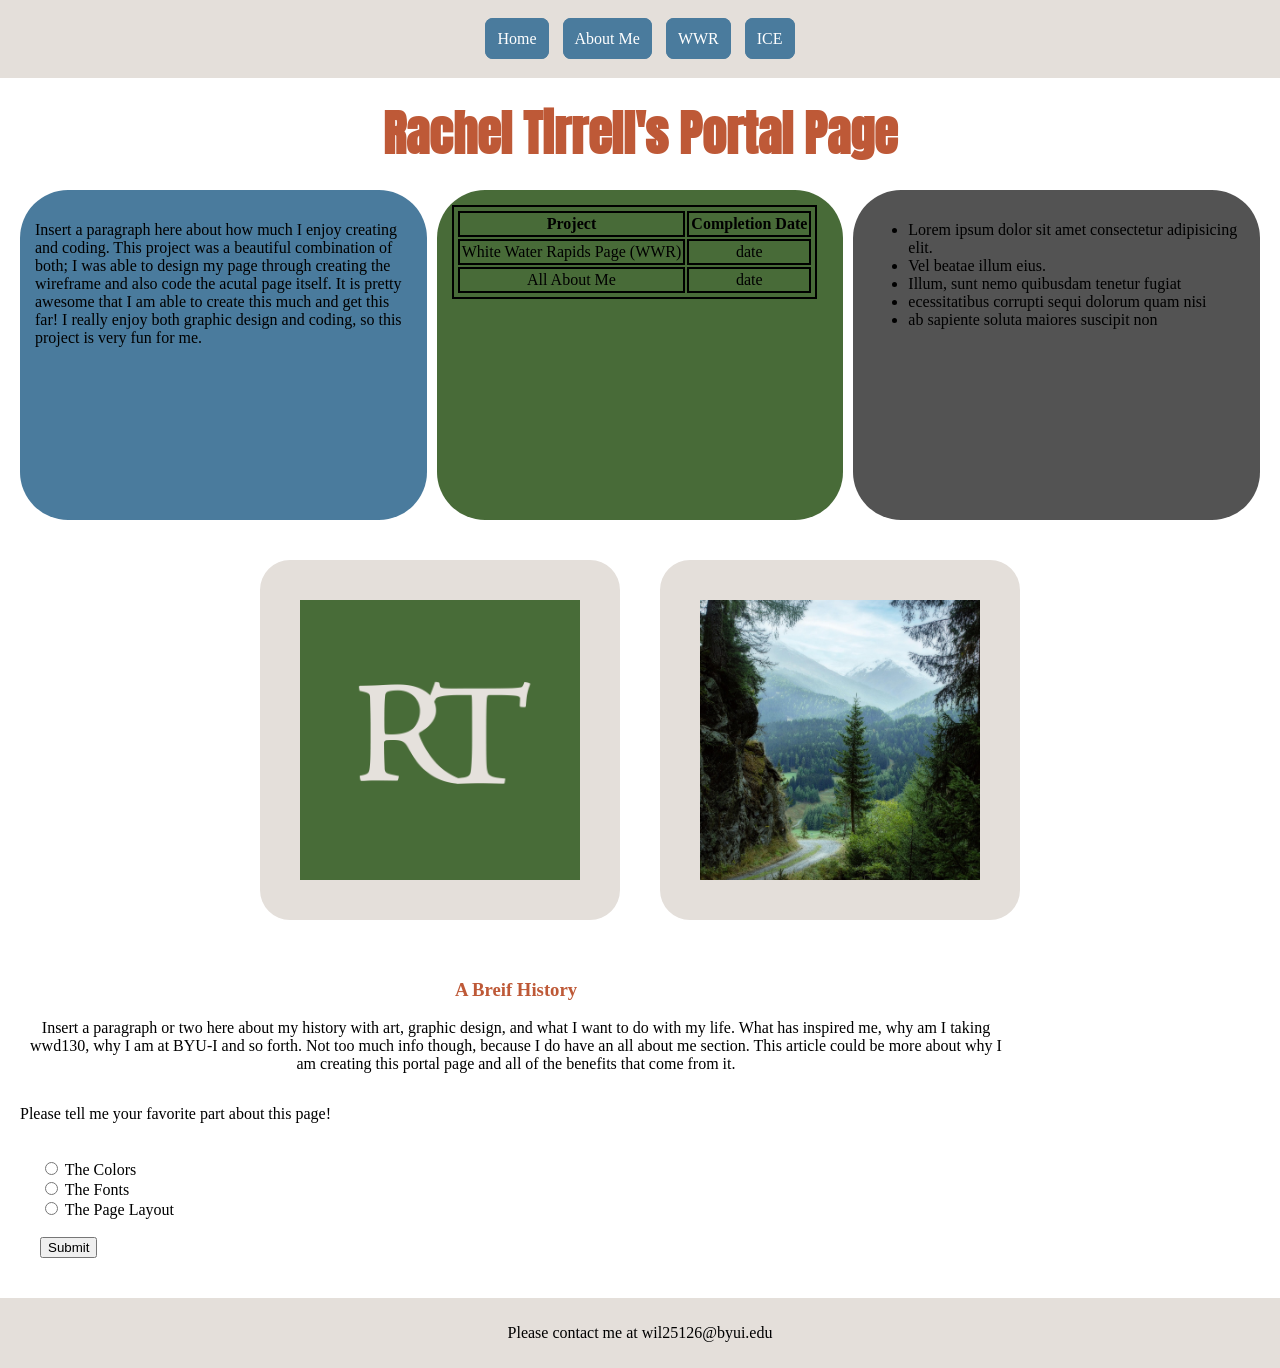
<file: index.html>
<!DOCTYPE html>
<html lang="en">
<head>
    <meta charset="UTF-8">
    <meta name="viewport" content="width=device-width, initial-scale=1.0">
    <title>RT | Portal Page</title>
    <link rel="stylesheet" href="styles/styles.css" />
    <style>
    @import url('https://fonts.googleapis.com/css2?family=Anton&display=swap');
</style>
     
</head>
<body>
    <header>
         <nav id="link_buttons">
            <a id="home_link" href="https://rachel-tirrell.github.io/wdd130/">Home</a>
            <a id="about_me_link" href="">About Me</a>
            <a id="wwr_link" href="https://rachel-tirrell.github.io/wdd130/wwr/index.html">WWR</a>
            <a id="ice_link" href="https://rachel-tirrell.github.io/wdd130/ice.html">ICE</a>
        </nav>
    </header>
    <main>
        <h1>Rachel Tirrell's Portal Page</h1>
        <div id="text_box_grid">
            <section class="text_box" id="paragraph_box">
                <p> Insert a paragraph here about how much I enjoy creating and coding. This project was a beautiful combination of both; I was able to design my page through creating the wireframe and also code the acutal page itself. It is pretty awesome that I am able to create this much and get this far! I really enjoy both graphic design and coding, so this project is very fun for me.</p>
            </section>
            <section class="text_box" id="table_box">
                <table>
                <tr>
                    <th>Project</th>
                    <th>Completion Date</th>
                </tr>
                <tr>
                    <td>White Water Rapids Page (WWR)</td>
                    <td>date</td>
                </tr>
                <tr>
                    <td>All About Me</td>
                    <td>date</td>
                </tr>
                </table>
            </section>
            <section class="text_box" id="list_box">
                <ul>
                    <li>Lorem ipsum dolor sit amet consectetur adipisicing elit. </li> 
                    <li>Vel beatae illum eius. </li>
                    <li>Illum, sunt nemo quibusdam tenetur fugiat </li>
                    <li>ecessitatibus corrupti sequi dolorum quam nisi</li>
                    <li>ab sapiente soluta maiores suscipit non</li>
                </ul>
            </section>
        </div>
        <div id="image_grid"> 
            <div class="logo_container">
                <img src="images/my_logo.png " class="img" alt="Rachel Tirrell Logo" height="128px" width="auto">
            </div>
            <div class="tree_container">
                <img src="images/tree.jpg" class="img" alt="Beautiful trees and mountains" height="128px" width="auto">
            </div>
        </div>
        <div class="give_space">
            <article>
                <h3>A Breif History</h3>
                <p> Insert a paragraph or two here about my history with art, graphic design, and what I want to do with my life. What has inspired me, why am I taking wwd130, why I am at BYU-I and so forth. Not too much info though, because I do have an all about me section. This article could be more about why I am creating this portal page and all of the benefits that come from it.</p>
            </article>
            <section> 
                <p>Please tell me your favorite part about this page!</p>
                <form>
                    <input type="radio" id="color" name="fav_part" value="color">
                    <label for="color">The Colors</label><br>
                    <input type="radio" id="Font" name="fav_part" value="font">
                    <label for="font">The Fonts</label><br>
                    <input type="radio" id="layout" name="fav_part" value="layout">
                    <label for="layout">The Page Layout </label>
                    <br>
                    <br>
                    <input type="submit" value="Submit">
                    <br>
                </form>
            </section>
        </div>
        </main>
        <footer>
            <p>Please contact me at wil25126@byui.edu</p>
        </footer>
    </div>
</body>
</html>
</file>
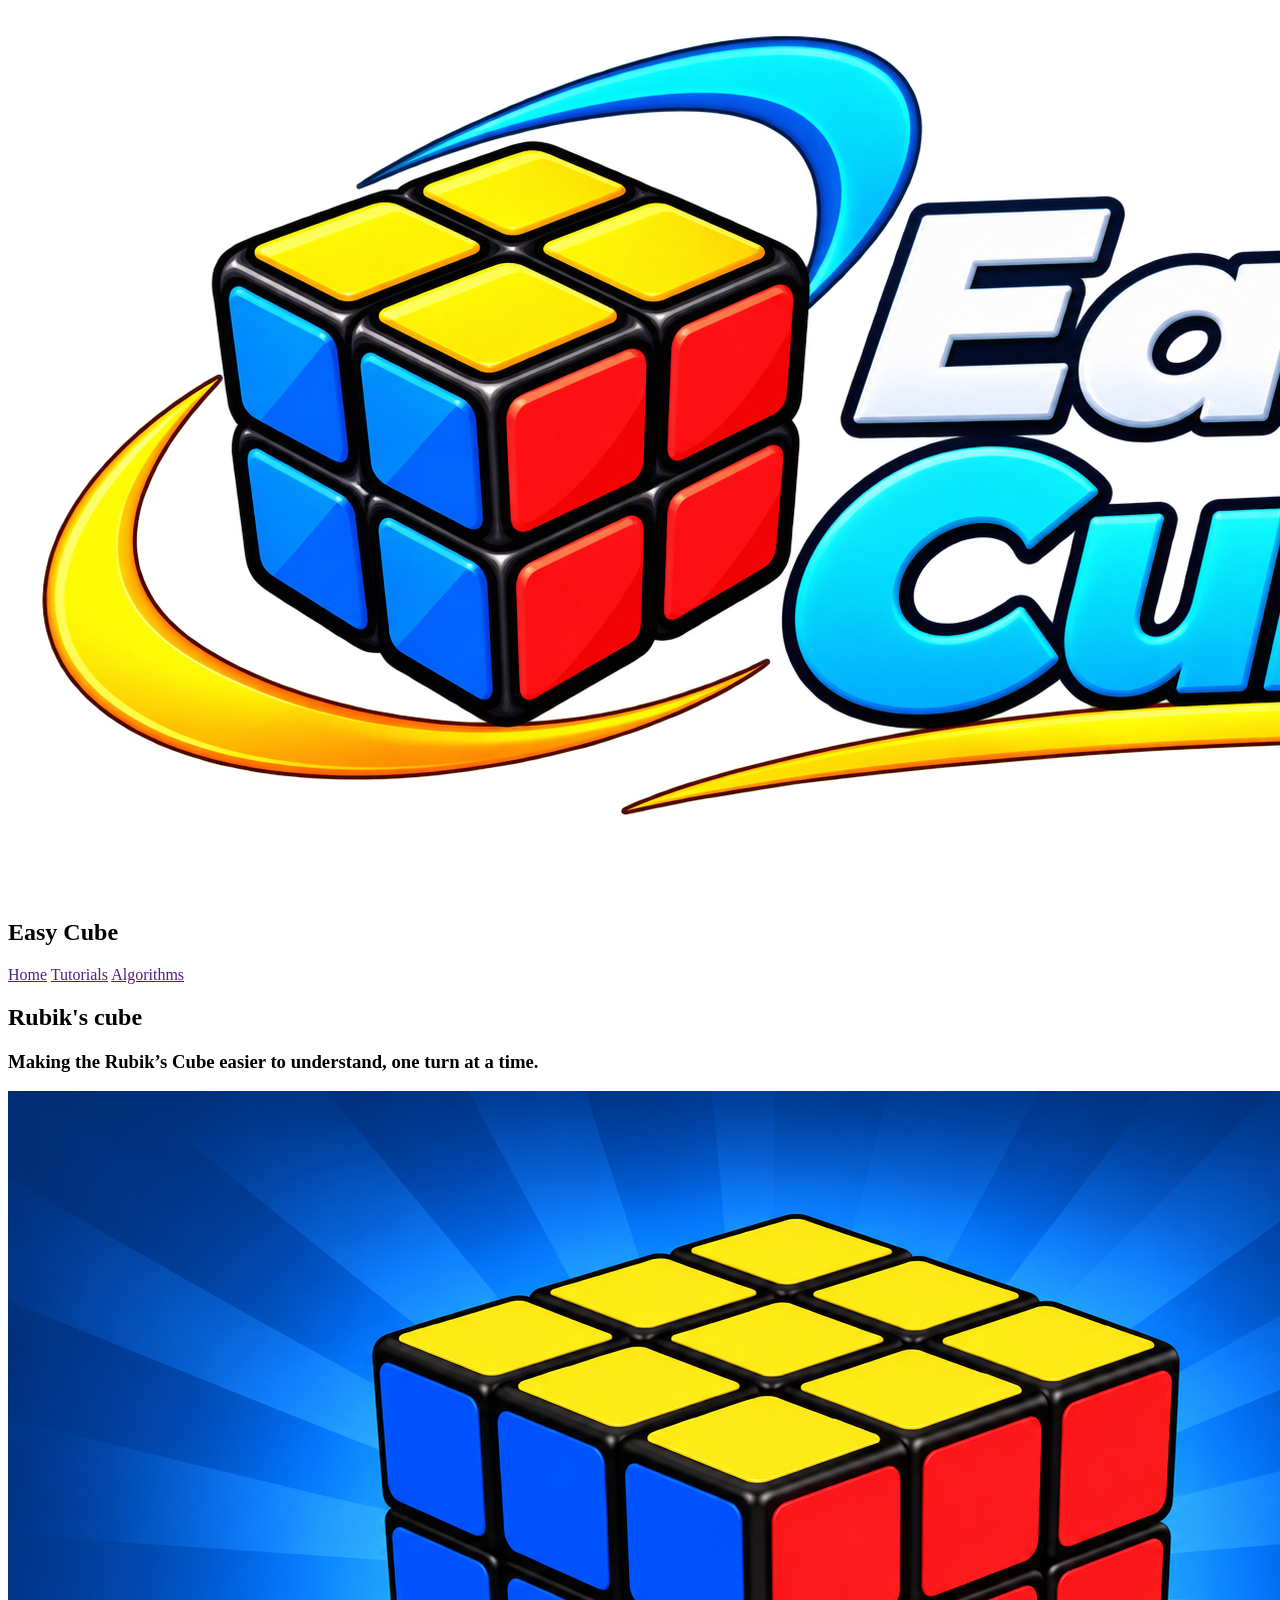
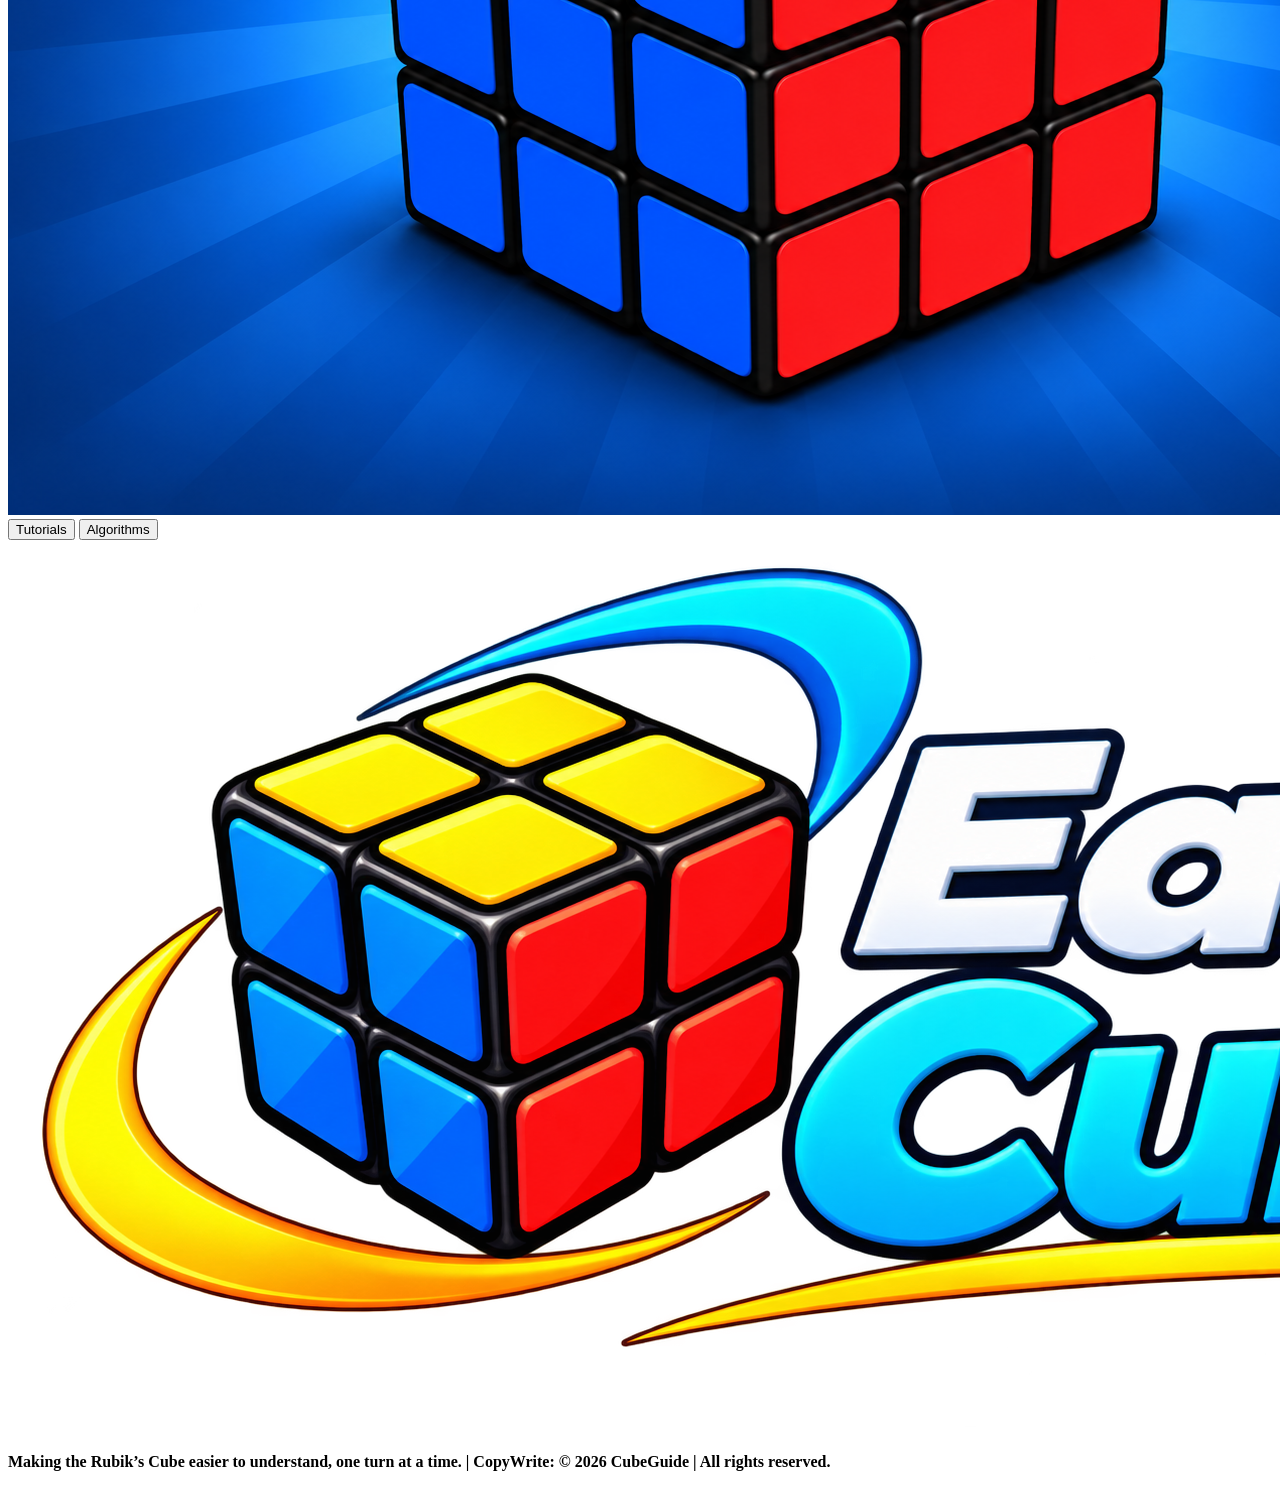
<file: lau/index.html>
<!DOCTYPE html>
<html lang="en">
<head>
    <meta charset="UTF-8">
    <meta name="viewport" content="width=device-width, initial-scale=1.0">
    <title>Easy Cube</title>
</head>
<body>
    <header>
         <nav id="link_buttons">
            <img src="images/Glossy Easy Cube Logo Emblem.png" alt="Easy Cube Logo" id="header_img">
            <h1>Easy Cube</h1>
            <a id="home_link" href="">Home</a>
            <a id="tutorials_link" href="">Tutorials</a>
            <a id="algorithms_link" href="">Algorithms</a>
        </nav>
    </header>
    <main>
        <h2>Rubik's cube </h2>
        <h3>Making the Rubik’s Cube easier to understand, one turn at a time.</h3>
        <img src="images/Glossy Rubik’s Cube Spotlight.png" alt="Picture of a Rubik's Cube on a blue background" id="main_img">
        <button class="main_button">Tutorials</button>
        <button class="main_button">Algorithms</button>
    </main>
    <footer>
        <img src="images/Glossy Easy Cube Logo Emblem.png" alt="Easy Cube Logo" id="footer_img"> 
        <h4> Making the Rubik’s Cube easier to understand, one turn at a time.  |   CopyWrite: © 2026 CubeGuide | All rights reserved.</h4>
        <p></p>
    </footer>
</body>
</html>
</file>
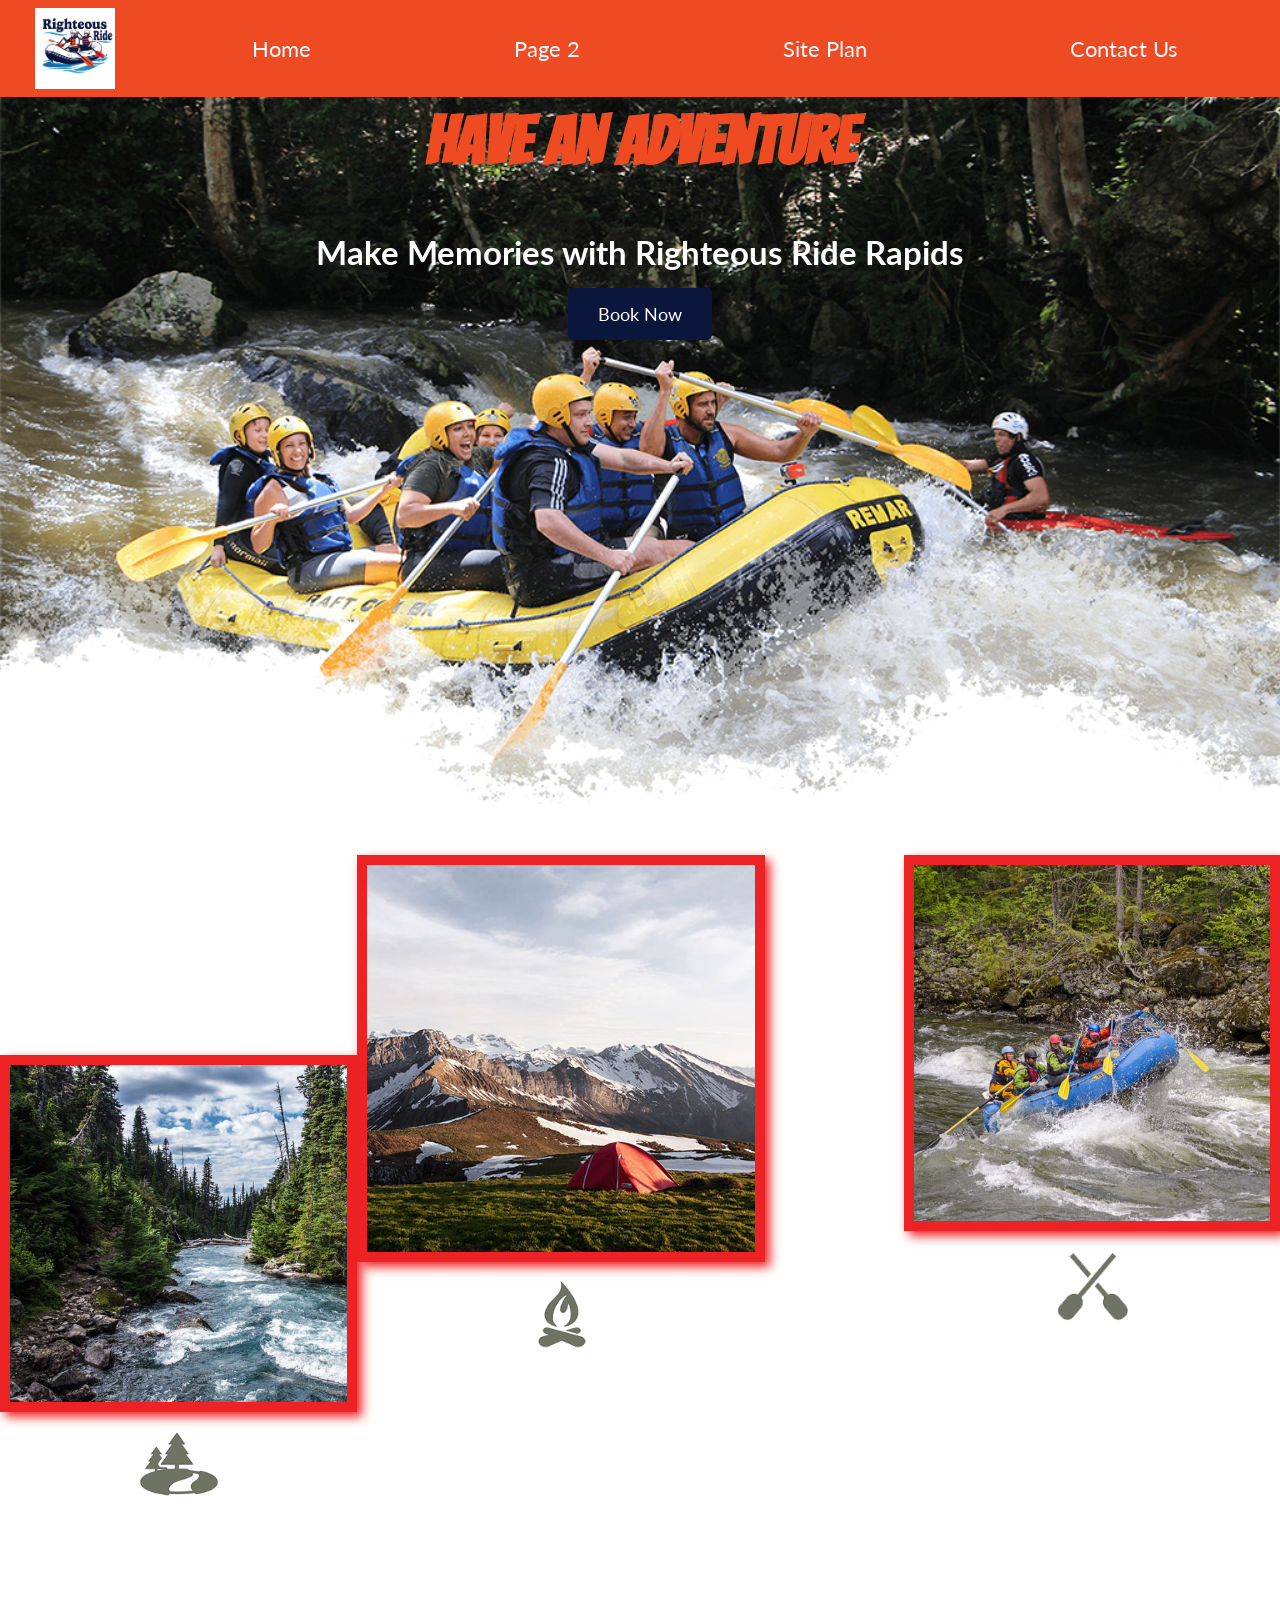
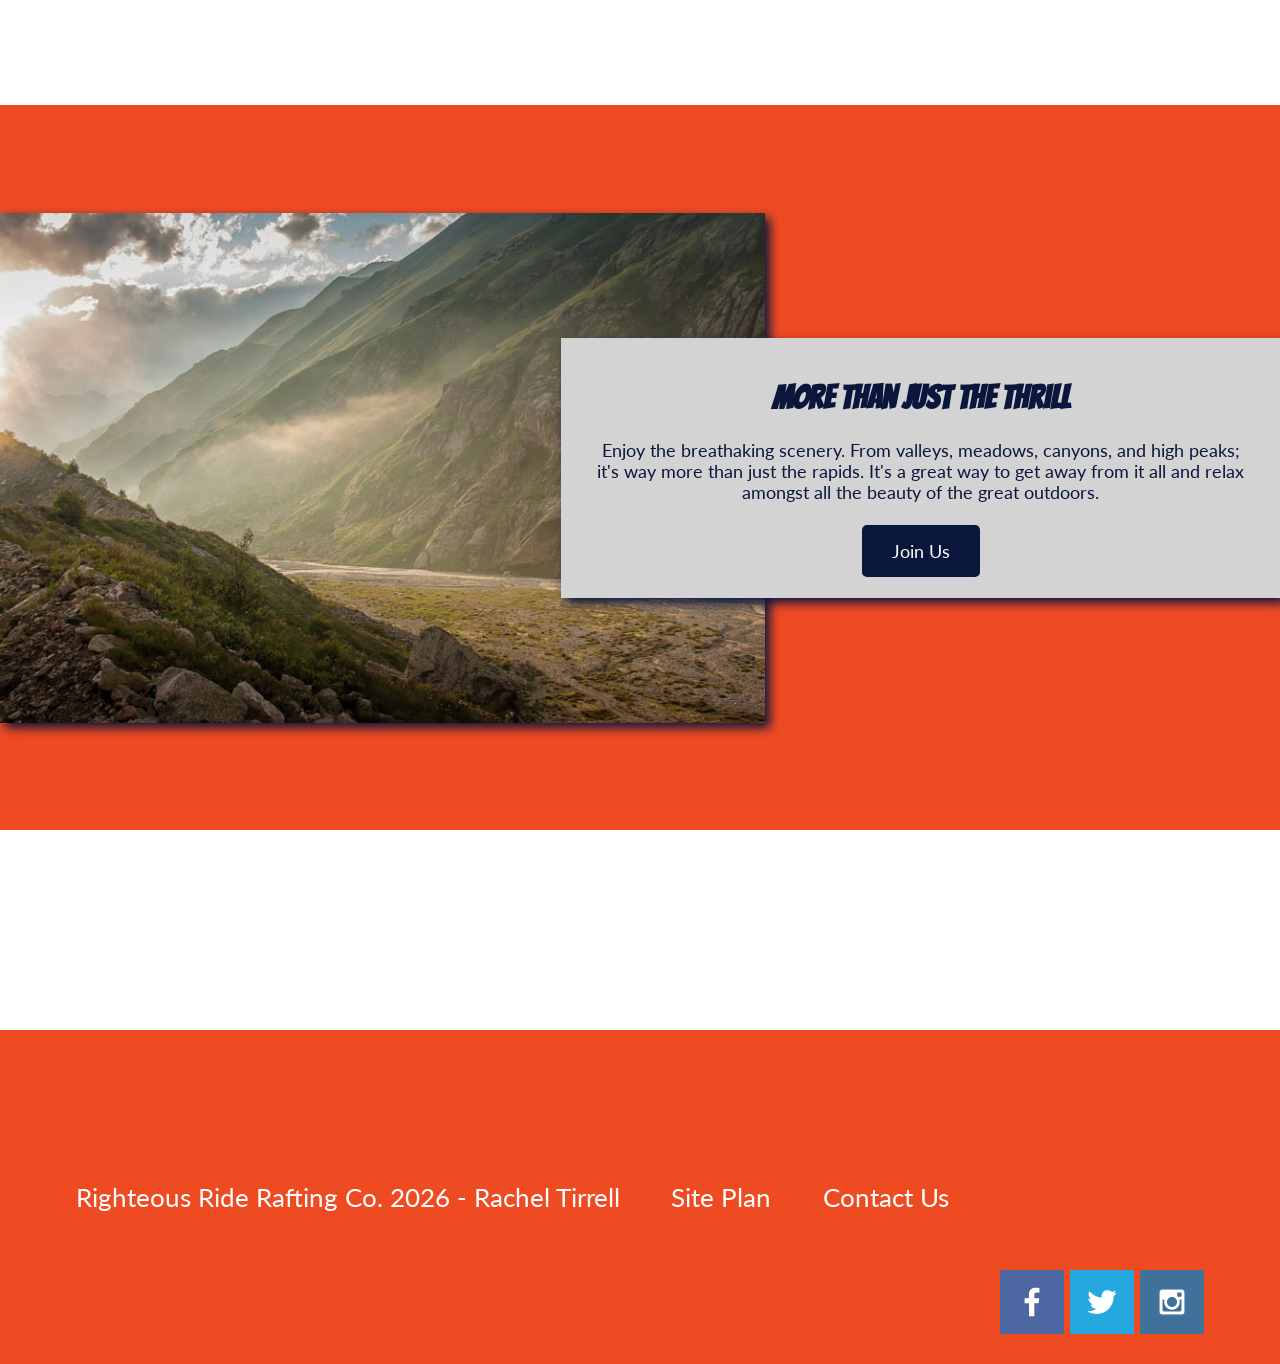
<file: wwr/index.html>
<!DOCTYPE html>
<html lang="en">
    <head>
        <meta charset="UTF-8">
        <meta name="viewport" content="width=device-width, initial-scale=1.0">
        <title>Righteous Ride | Rafting Co. | Home</title>
        <link rel="stylesheet" href="styles/style.css">
    </head>
    <body>
        <div id="content">
            <header>
                <a id="logo_link" href="index.html" >
                    <img class="logo" src="images/righteous-ride-logo.png" alt="Righteous Ride Logo">
                </a>
                <nav>
                    <a href="index.html">Home</a>
                    <a href="#">Page 2</a>
                    <a href="site-plan-rafting.html">Site Plan</a>
                    <a href="contactus.html">Contact Us</a>
                </nav>
            </header>
            <div id="hero">
                <div id="hero-box">
                    <img id="hero-img" src="images/hero.png" alt="People enjoying white water rafting">
                </div>
                <section id="hero-msg">
                    <h1 class="home-title">Have An Adventure</h1>
                    <h2>Make Memories with Righteous Ride Rapids</h2>
                    <div class="button-box">
                         <a class='book' href="contactus.html">Book Now</a>
                        </div>
                    </section>
            </div>
            <main class="home-grid">
                <section class="rivers-card">
                    <img class="card-img" src="images/rivers.jpg" alt="river in forest">
                    <img class="icon" src="images/river_icon.png" alt="river icon">
                </section>
                <section class="camping-card">
                    <img class="card-img" src="images/camping.jpg" alt="tent in mountains">
                    <img class="icon" src="images/fire_icon.png" alt="fire icon">
                    <h2>Camping</h2>
                </section>
                <section class="rapids-card">
                    <img class="card-img" src="images/rapids.jpg" alt="rafting boat">
                    <img class="icon" src="images/oars.png" alt="oars icon">
                    <h2>Rapids</h2>
                </section>
                <div id="background"></div>
                <img class="mountains" src="images/mountains.jpg" alt="Misty mountains">
                <section class="msg">
                    <h2>More Than Just The Thrill</h2>
                    <p>Enjoy the breathaking scenery. From valleys, meadows, canyons, and high peaks; it's way more than just the rapids. It's a great way to get away from it all and relax amongst all the beauty of the great outdoors.</p>
                    <a class="join" href="rivers.html">Join Us</a>
                </section>
            </main>
            <footer>
                <p>Righteous Ride Rafting Co. 2026 - Rachel Tirrell </p>
                <p> <a href="site-plan-rafting.html">Site Plan</a></p>
                <p><a href="contactus.html">Contact Us</a></p>
                <div class="social">
                    <a href="https://facebook.com" target="_blank">
                        <img src="images/facebook.png" alt="fb icon">
                    </a>
                    <a href="https://twitter.com" target="_blank">
                        <img src="images/twitter.png" alt="twitter icon">
                    </a>
                    <a href="https://instagram.com" target="_blank">
                        <img src="images/instagram.png" alt="instagram icon">
                    </a>
                </div>
            </footer>
        </div>
    </body>
</html>
</file>
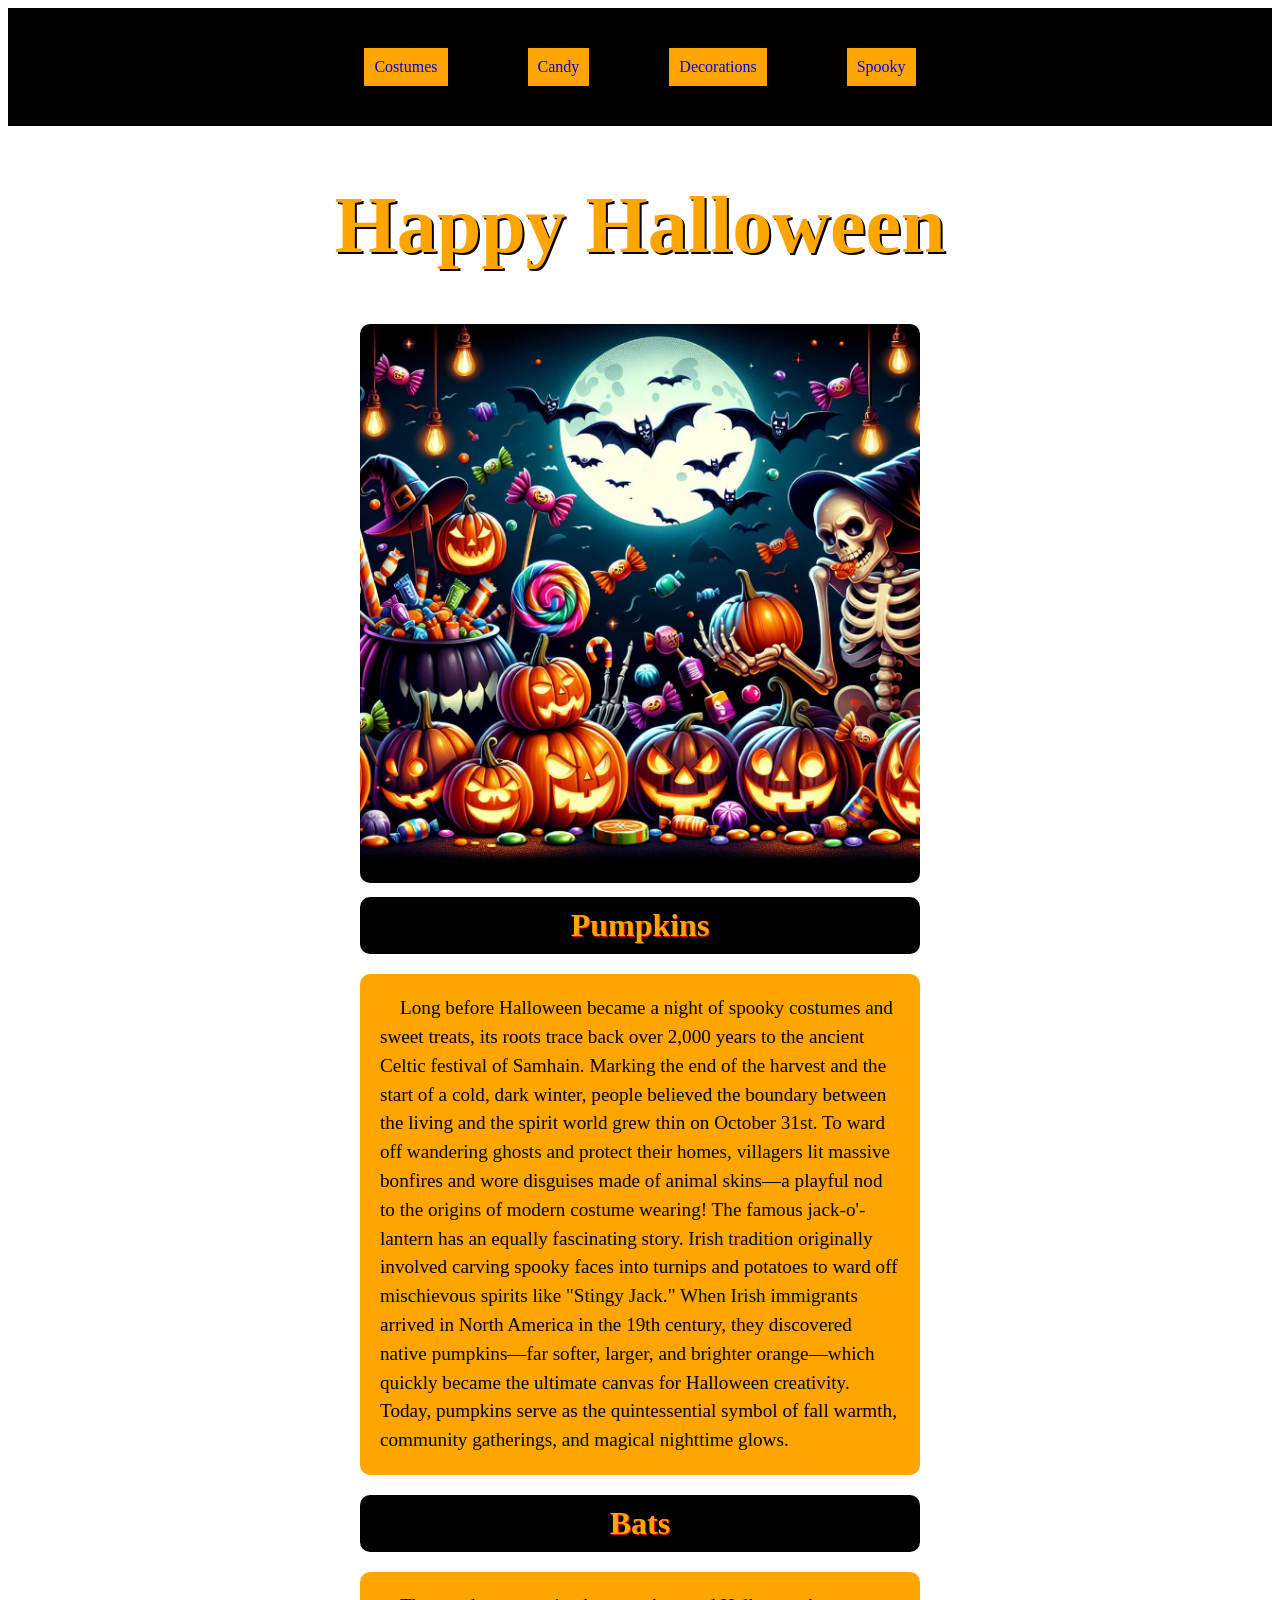
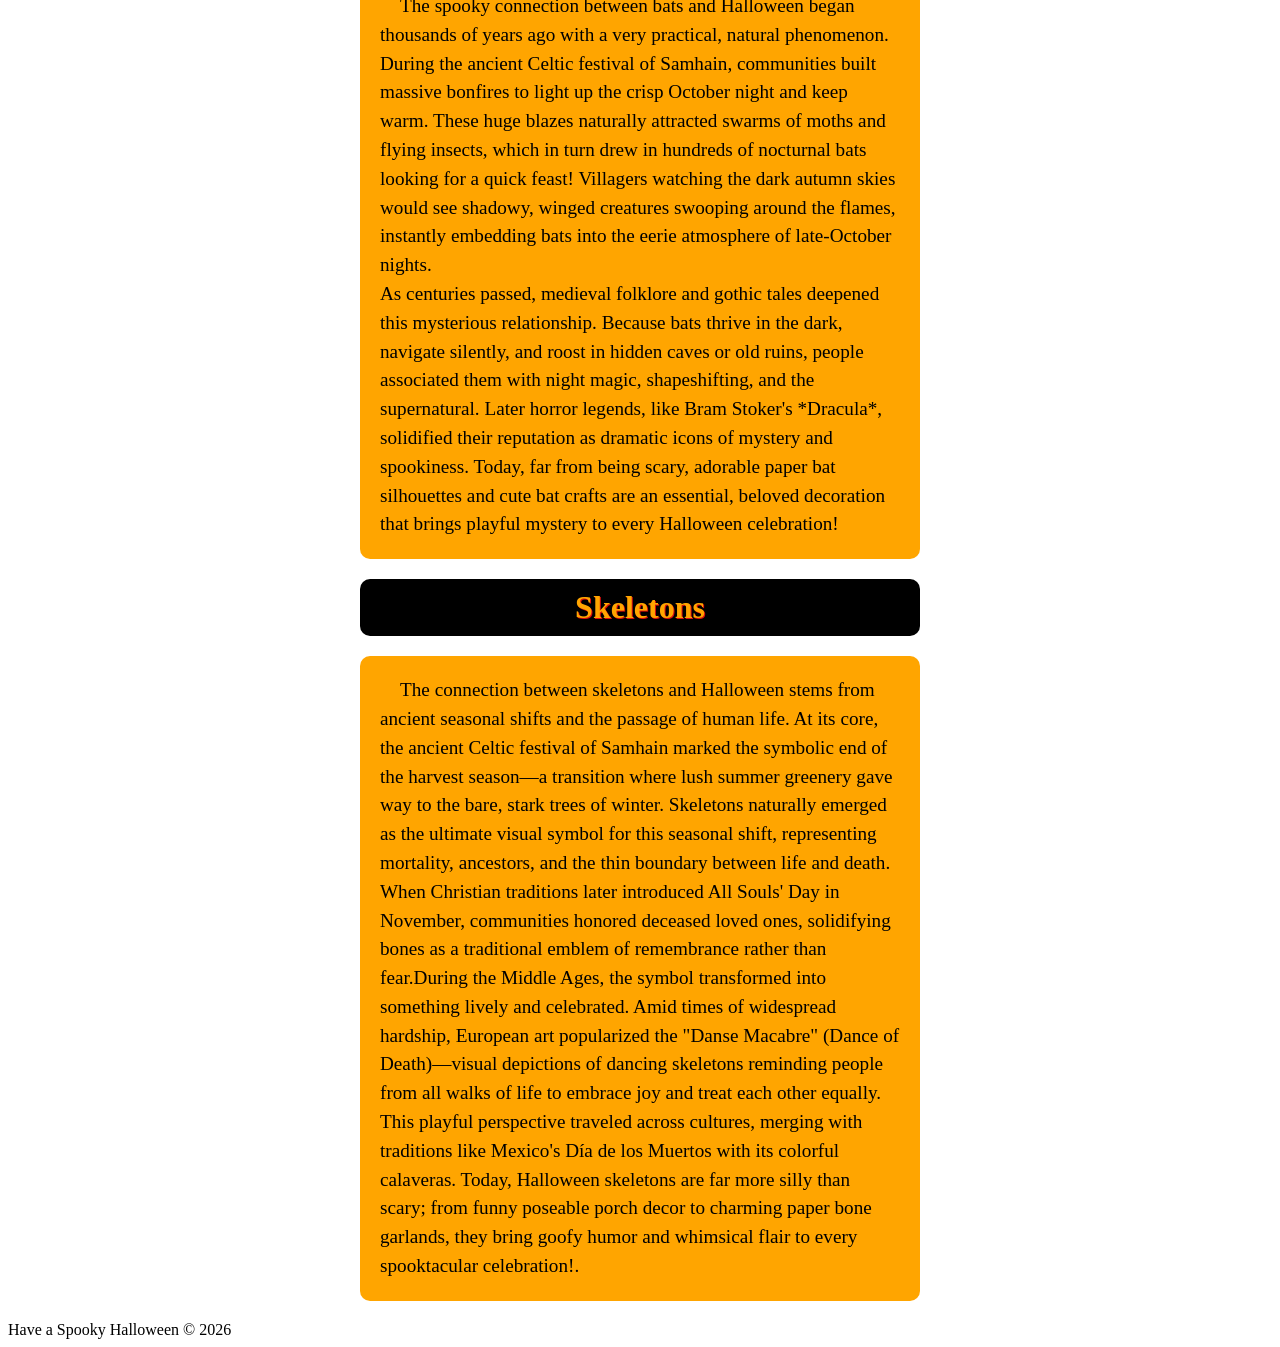
<file: ice/halloween/index.html>
<!-- For this activity you are not allowed to change
 the HTML code, only the CSS -->

<!DOCTYPE html>
<html lang="en">

<head>
    <meta charset="UTF-8">
    <meta name="viewport" content="width=device-width, initial-scale=1.0">
    <title>Document</title>
    <link rel="stylesheet" href="styles/styles.css">
</head>

<body>
    <div >
        <header>
            <nav>
                <a href="https://www.amazon.com/b?node=220434616011&&ref_=Costumes&tag=googhydr-20&hvadid=776840958450&hvpos=&hvexid=&hvnetw=g&hvrand=5692494838310131279&hvpone=&hvptwo=&hvqmt=p&hvdev=c&hvdvcmdl=&hvlocint=&hvlocphy=9029499&hvtargid=kwd-27384363740&ref=pd_sl_6085kb586_b" target="_blank" class="Costume Button">Costumes</a>    
                <a href="https://www.orientaltrading.com/party-supplies/candy/halloween-a1-551289+1237-1.fltr?BP=PS543&source=google&ms=search&cm_mmc=GoogleNB-_-10558795122-_-103540382399-_-halloween%20candy&utm_medium=nonbrand&utm_source=google&utm_id=10558795122&utm_content=halloween%20candy&utm_term=103540382399&utm_campaign=10558795122&tw_source=google&tw_adid=536274831245&tw_campaign=10558795122&gad_source=1&gad_campaignid=10558795122&gbraid=0AAAAAD5VzxyGVT83_4JVGZ2p2F6vmcHEd&gclid=CjwKCAjwotzWBhBFEiwA1JhPoPdQwz1m4Y6hR3uTjoU2wDDfgvfTPMQlYEdesJ0k-rqZkt3m5NSkFxoChSkQAvD_BwE" target="_blank" class="Candy Button">Candy</a>
                <a href="https://www.homedepot.com/b/Holiday-Decorations-Halloween-Decorations/N-5yc1vZc2ve" target="_blank" class="Decoration button">Decorations</a>
                <a href="https://youtu.be/sVjk5nrb_lI?si=T9RypHptrIBH0MxM" target="blank" class="Spooky button">Spooky</a>
            </nav>
        </header>
        <main>
            <h1>Happy Halloween</h1>
                <div class="image-container">
                    <img src="images/halloween.png" alt="Halloween Image">
                </div>
            <section>
                <h2>Pumpkins</h2>
                <p class="pumpkin-text">Long before Halloween became a night of spooky costumes and sweet treats, its roots trace back over 2,000 years to the ancient Celtic festival of Samhain. Marking the end of the harvest and the start of a cold, dark winter, people believed the boundary between the living and the spirit world grew thin on October 31st. To ward off wandering ghosts and protect their homes, villagers lit massive bonfires and wore disguises made of animal skins—a playful nod to the origins of modern costume wearing! 
                The famous jack-o'-lantern has an equally fascinating story. Irish tradition originally involved carving spooky faces into turnips and potatoes to ward off mischievous spirits like "Stingy Jack." When Irish immigrants arrived in North America in the 19th century, they discovered native pumpkins—far softer, larger, and brighter orange—which quickly became the ultimate canvas for Halloween creativity. Today, pumpkins serve as the quintessential symbol of fall warmth, community gatherings, and magical nighttime glows. </p>
            </section>
            <section>
                <h2>Bats</h2>
                <p class="bat-text">The spooky connection between bats and Halloween began thousands of years ago with a very practical, natural phenomenon. During the ancient Celtic festival of Samhain, communities built massive bonfires to light up the crisp October night and keep warm. These huge blazes naturally attracted swarms of moths and flying insects, which in turn drew in hundreds of nocturnal bats looking for a quick feast! Villagers watching the dark autumn skies would see shadowy, winged creatures swooping around the flames, instantly embedding bats into the eerie atmosphere of late-October nights. 
                <br> As centuries passed, medieval folklore and gothic tales deepened this mysterious relationship. Because bats thrive in the dark, navigate silently, and roost in hidden caves or old ruins, people associated them with night magic, shapeshifting, and the supernatural. Later horror legends, like Bram Stoker's *Dracula*, solidified their reputation as dramatic icons of mystery and spookiness. Today, far from being scary, adorable paper bat silhouettes and cute bat crafts are an essential, beloved decoration that brings playful mystery to every Halloween celebration!</p>
            </section>
            <section>
                <h2>Skeletons</h2>
                <p class="skeleton-text">The connection between skeletons and Halloween stems from ancient seasonal shifts and the passage of human life. At its core, the ancient Celtic festival of Samhain marked the symbolic end of the harvest season—a transition where lush summer greenery gave way to the bare, stark trees of winter. Skeletons naturally emerged as the ultimate visual symbol for this seasonal shift, representing mortality, ancestors, and the thin boundary between life and death. When Christian traditions later introduced All Souls' Day in November, communities honored deceased loved ones, solidifying bones as a traditional emblem of remembrance rather than fear.During the Middle Ages, the symbol transformed into something lively and celebrated. Amid times of widespread hardship, European art popularized the "Danse Macabre" (Dance of Death)—visual depictions of dancing skeletons reminding people from all walks of life to embrace joy and treat each other equally. This playful perspective traveled across cultures, merging with traditions like Mexico's Día de los Muertos with its colorful calaveras. Today, Halloween skeletons are far more silly than scary; from funny poseable porch decor to charming paper bone garlands, they bring goofy humor and whimsical flair to every spooktacular celebration!.</p>
            </section>
        </main>
        <footer>
            Have a Spooky Halloween &copy; 2026
        </footer>
    </div>
</body>

</html>
</file>
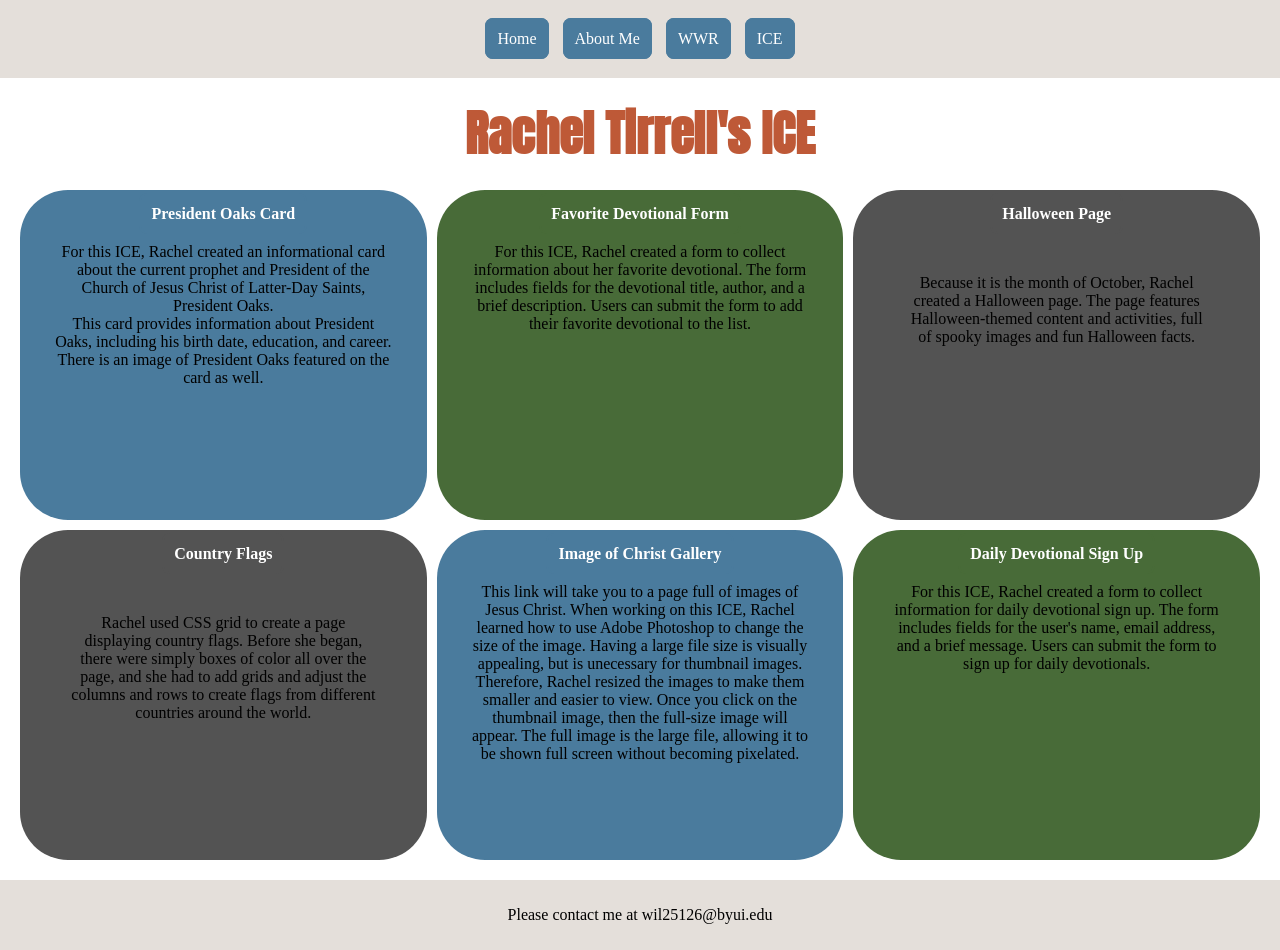
<file: ice.html>
<!DOCTYPE html>
<html lang="en">
<head>
    <meta charset="UTF-8">
    <meta name="viewport" content="width=device-width, initial-scale=1.0">
    <title>RT | ICE</title>
    <link rel="stylesheet" href="styles/ice_styles.css" />
    <style>
    @import url('https://fonts.googleapis.com/css2?family=Anton&display=swap');
</style>
     
</head>
<body>
    <header>
         <nav id="link_buttons">
            <a id="home_link" href="https://rachel-tirrell.github.io/wdd130/">Home</a>
            <a id="about_me_link" href="">About Me</a>
            <a id="wwr_link" href="https://rachel-tirrell.github.io/wdd130/wwr/index.html">WWR</a>
            <a id="ice_link" href="">ICE</a>
        </nav>
    </header>
    <main>
        <h1>Rachel Tirrell's ICE</h1>
        <div id="text_box_grid">
            <section class="text_box" id="paragraph_box">
                <a href="https://rachel-tirrell.github.io/wdd130/ice/prophets_cards/oaks.html" class="ice_links">President Oaks Card</a>
                <div class="box_text">
                    <p> For this ICE, Rachel created an informational card about the current prophet and President of the Church of Jesus Christ of Latter-Day Saints, President Oaks.
                    <br>
                    This card provides information about President Oaks, including his birth date, education, and career. There is an image of President Oaks featured on the card as well. 
                    </p>
                </div>
            </section>
            <section class="text_box" id="devo_box">
                <a href="https://rachel-tirrell.github.io/wdd130/ice/favorite_devo/favdevo.html" class="green_link">Favorite Devotional Form</a>
                <div class="box_text">
                    <p> For this ICE, Rachel created a form to collect information about her favorite devotional. The form includes fields for the devotional title, author, and a brief description. Users can submit the form to add their favorite devotional to the list.</p>
                </div>
            </section>
            <section class="text_box" id="list_box">
                <a href="https://rachel-tirrell.github.io/wdd130/ice/halloween/index.html" class="gray_link">Halloween Page</a>
                <div class="text_box">
                    <p>Because it is the month of October, Rachel created a Halloween page. The page features Halloween-themed content and activities, full of spooky images and fun Halloween facts. </p>
                </div>
            </section>
            <section class="text_box" id="list_box">
                <a href="https://rachel-tirrell.github.io/wdd130/ice/grid_flags/grid_flags/flags.html" class="gray_link">Country Flags</a>
                <div class="text_box">
                    <p>Rachel used CSS grid to create a page displaying country flags. Before she began, there were simply boxes of color all over the page, and she had to add grids and adjust the columns and rows to create flags from different countries around the world.</p>
                </div>
            </section>
            <section class="text_box" id="blue_box">
                <a href="https://rachel-tirrell.github.io/wdd130/ice/gallery/gallery.html" class="ice_links">Image of Christ Gallery</a>
                <div class="box_text">
                    <p> This link will take you to a page full of images of Jesus Christ. When working on this ICE, Rachel learned how to use Adobe Photoshop to change the size of the image. Having a large file size is visually appealing, but is unecessary for thumbnail images. Therefore, Rachel resized the images to make them smaller and easier to view. Once you click on the thumbnail image, then the full-size image will appear. The full image is the large file, allowing it to be shown full screen without becoming pixelated. 
                    </p>
                </div>
            </section>
            <section class="text_box" id="devo_box">
                <a href="https://rachel-tirrell.github.io/wdd130/ice/signup/signup.html" class="green_link">Daily Devotional Sign Up</a>
                <div class="box_text">
                    <p> For this ICE, Rachel created a form to collect information for daily devotional sign up. The form includes fields for the user's name, email address, and a brief message. Users can submit the form to sign up for daily devotionals.</p>
                </div>
            </section>
            
        </div>
        </main>
        <footer>
            <p>Please contact me at wil25126@byui.edu</p>
        </footer>
    </div>
</body>
</html>
</file>
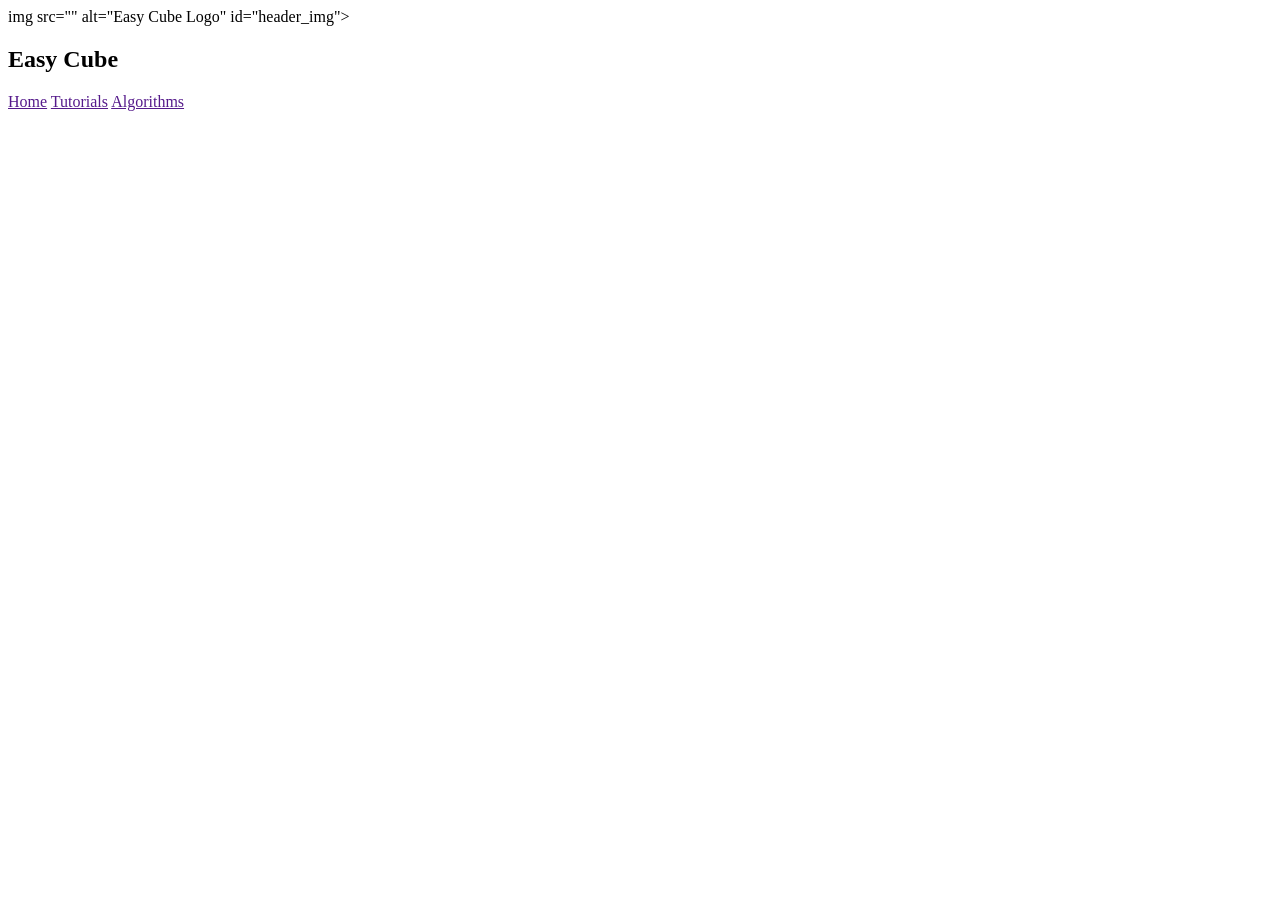
<file: lau/tutorial.html>
<!DOCTYPE html>
<html lang="en">
<head>
    <meta charset="UTF-8">
    <meta name="viewport" content="width=device-width, initial-scale=1.0">
    <title>Tutorials</title>
</head>
<body>
    <header>
         <nav id="link_buttons">
            img src="" alt="Easy Cube Logo" id="header_img">
            <h1>Easy Cube</h1>
            <a id="home_link" href="">Home</a>
            <a id="tutorials_link" href="">Tutorials</a>
            <a id="algorithms_link" href="">Algorithms</a>
        </nav>
    </header>
    
</body>
</html>
</file>
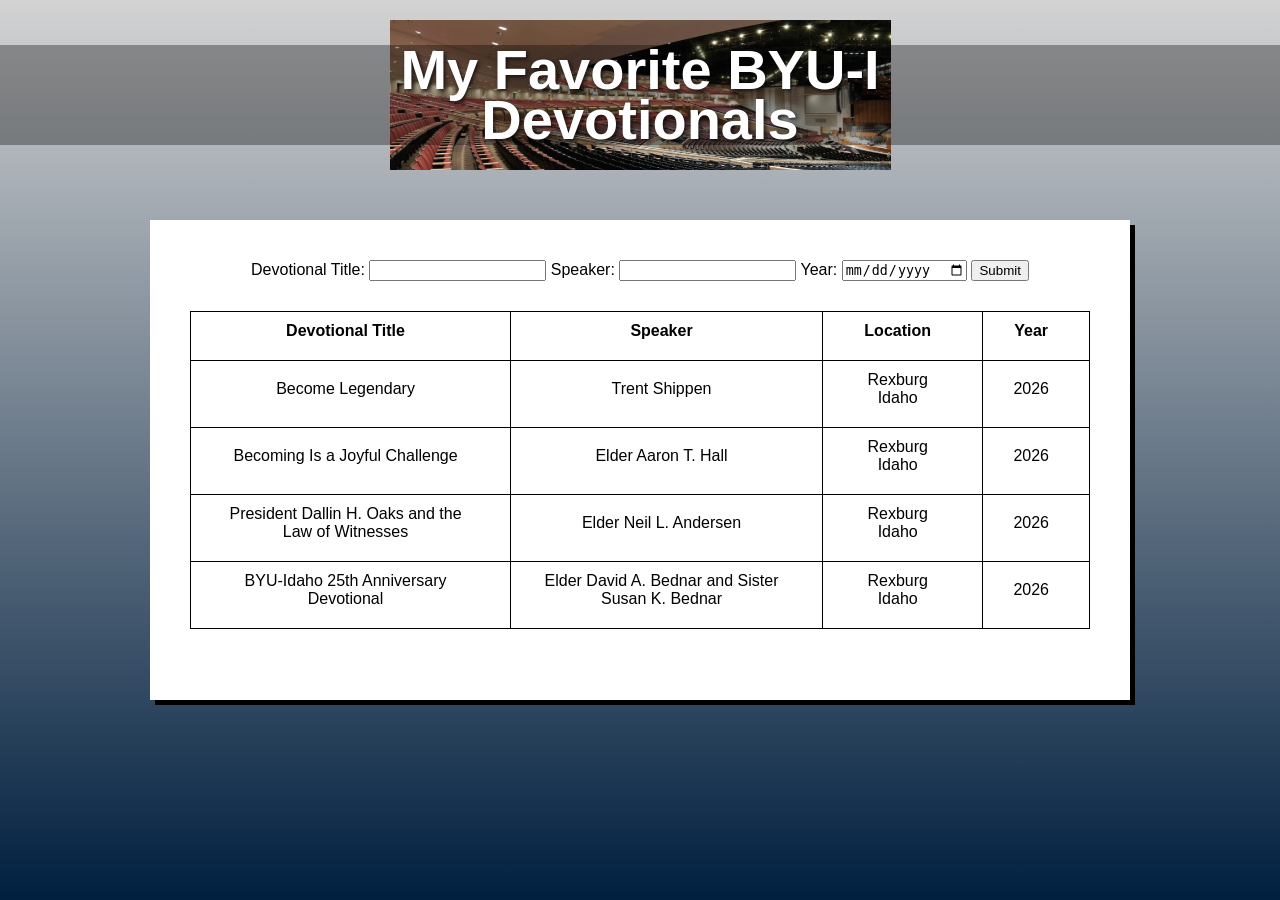
<file: ice/favorite_devo/favdevo.html>
<!DOCTYPE html>
<html lang="en">
<head>
  <meta charset="UTF-8" />
  <meta name="viewport" content="width=device-width, initial-scale=1.0"/>
  <title>My Favorite Devotionals</title>
  <link rel="stylesheet" href="styles/styles.css" />
</head>
<body>
  <div class="container">
    <header class="header">
      <div class="header-image">
        <h1>My Favorite BYU-I<br>Devotionals</h1>
      </div>
    </header>
    <main>
      <div class="content-box">
        <!-- Add your devotional content here -->
         
         <form action="#" method="post">
          <label for="dtitle">Devotional Title:</label>
          <input type="text" id="dtitle" name="dtitle" required>
          <label for="lname">Speaker:</label>
          <input type="text" id="lname" name="lname" required>
          <label for="year">Year:</label>
          <input type="date" id="year" name="year" required>
          <input type="submit" value="Submit">
         </form>
         <table>
           <thead>
             <tr>
               <th>Devotional Title</th>
               <th>Speaker</th>
               <th>Location</th>
               <th>Year</th>
             </tr>
           </thead>
           <tbody>
             <tr>
               <td>Become Legendary</td>
               <td>Trent Shippen</td>
               <td>Rexburg Idaho</td>
                <td>2026</td>
             </tr>
             <tr>
               <td>Becoming Is a Joyful Challenge</td>
               <td>Elder Aaron T. Hall</td>
               <td>Rexburg Idaho</td>
               <td>2026</td>
             </tr>
             <tr>
               <td>President Dallin H. Oaks and the Law of Witnesses</td>
               <td>Elder Neil L. Andersen</td>
               <td>Rexburg Idaho</td>
               <td>2026</td>
             </tr>
              <tr>
                <td>BYU-Idaho 25th Anniversary Devotional</td>
                <td>Elder David A. Bednar and Sister Susan K. Bednar</td>
                <td>Rexburg Idaho</td>
                <td>2026</td>
              </tr>
            </tbody>
          </table>
      </div>
    </main>
  </div>
</body>
</html>
</file>
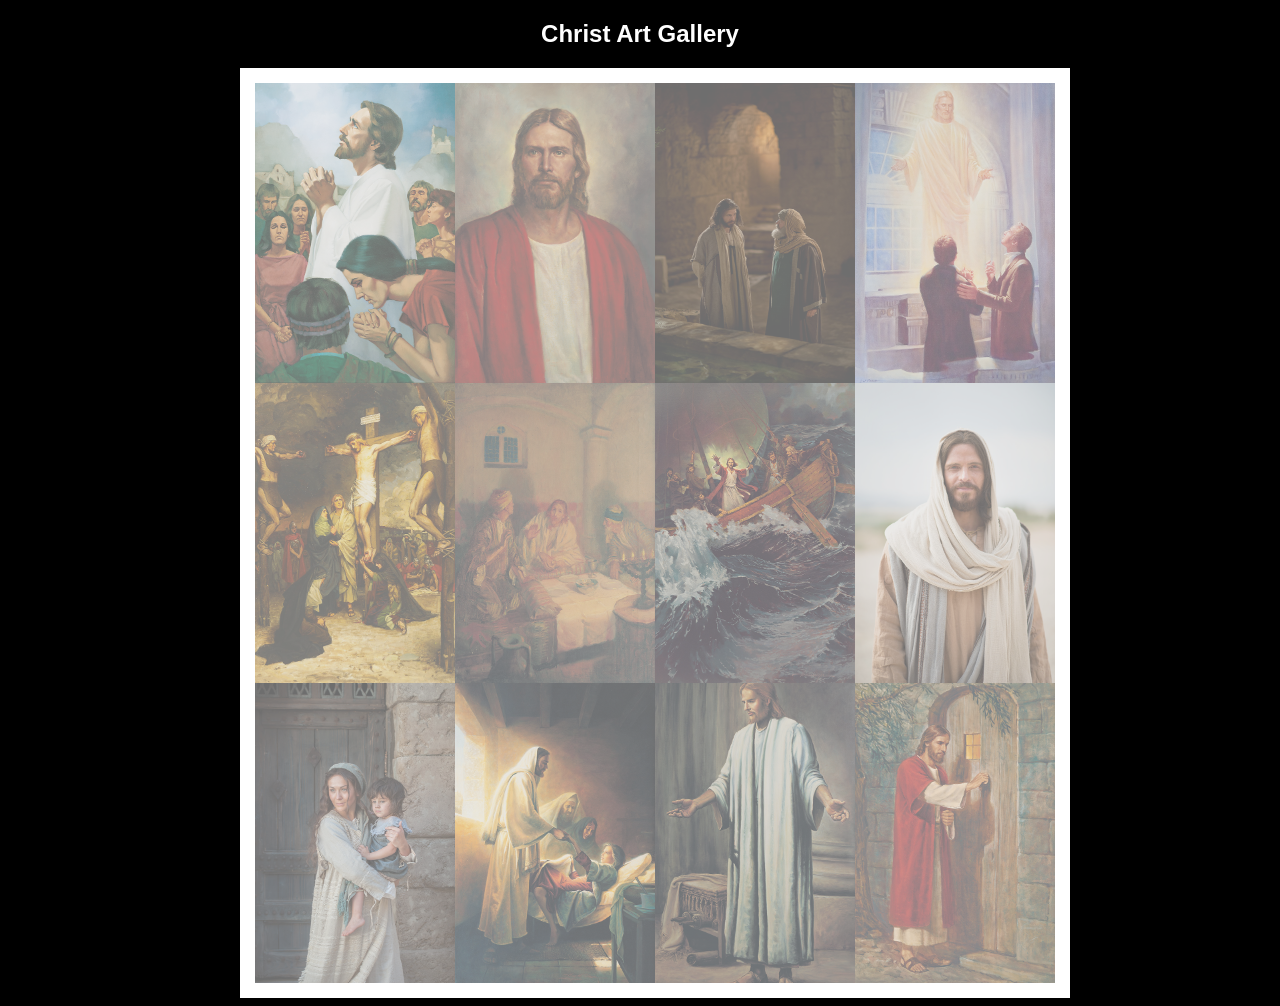
<file: ice/gallery/gallery.html>
<!DOCTYPE html>
<html lang="en">
<head>
    <meta charset="UTF-8">
    <meta name="viewport" content="width=device-width, initial-scale=1.0">
    <title>Images of Christ</title>
    <style>
        body {
            background: black;
        }
        #wrapper{
            width: 800px;
            margin: 0 auto;
        }
        nav {
            color: white;
            text-align: center;
            font-family: Haettenschweiler, 'Arial Narrow Bold', sans-serif;
        }
        #gallery{
            display: grid;
            grid-template-columns: 200px 200px 200px 200px;
            border: 15px solid rgb(255, 255, 255);
            width: 100%;
            background-color: #ddd;
            /* background-image:
                linear-gradient(45deg, #ccc 26%, transparent 26%), 
                linear-gradient(135deg, #ccc 26%, transparent 26%),
                linear-gradient(45deg, transparent 75%, #ccc 75%),
                linear-gradient(135deg, transparent 75%, #ccc 75%); */
            background-size: 20px 20px; /* Must be a square */
            background-position: 0 0, 10px 0, 10px -10px, 0px 10px; 
            
        }
        #gallery a {
            cursor: url('images/christus.png'), pointer;
        }
        #gallery img {
            width: 200px;
            height: 300px;
            opacity:50%;
            display:block;
        }
        #gallery img:hover{
            opacity: 100%;
        }
    </style>
</head>
<body>
    <div id="wrapper">
        <nav>
            <h1>Christ Art Gallery</h1>
        </nav>
        <main>
            <div id="gallery">
                <a href="images/big/img1.png"><img src="images/small/img1.png" alt="huge file size" ></a>
                <a href="images/big/img2.png"><img src="images/small/img2.png" alt="huge file size" ></a>
                <a href="images/big/img3.png"><img src="images/small/img3.png" alt="huge file size" ></a>
                <a href="images/big/img4.png"><img src="images/small/img4.png" alt="huge file size" ></a>
                <a href="images/big/img5.png"><img src="images/small/img5.png" alt="huge file size" ></a>
                <a href="images/big/img6.png"><img src="images/small/img6.png" alt="huge file size" ></a>
                <a href="images/big/img7.png"><img src="images/small/img7.png" alt="huge file size" ></a>
                <a href="images/big/img8.png"><img src="images/small/img8.png" alt="huge file size" ></a>
                <a href="images/big/img9.png"><img src="images/small/img9.png" alt="huge file size" ></a>
                <a href="images/big/img10.png"><img src="images/small/img10.png" alt="huge file size" ></a>
                <a href="images/big/img11.png"><img src="images/small/img11.png" alt="huge file size" ></a>
                <a href="images/big/img12.png"><img src="images/small/img12.png" alt="huge file size" ></a>
            </div>
        </main>
    </div>
</body>
</html>
</file>
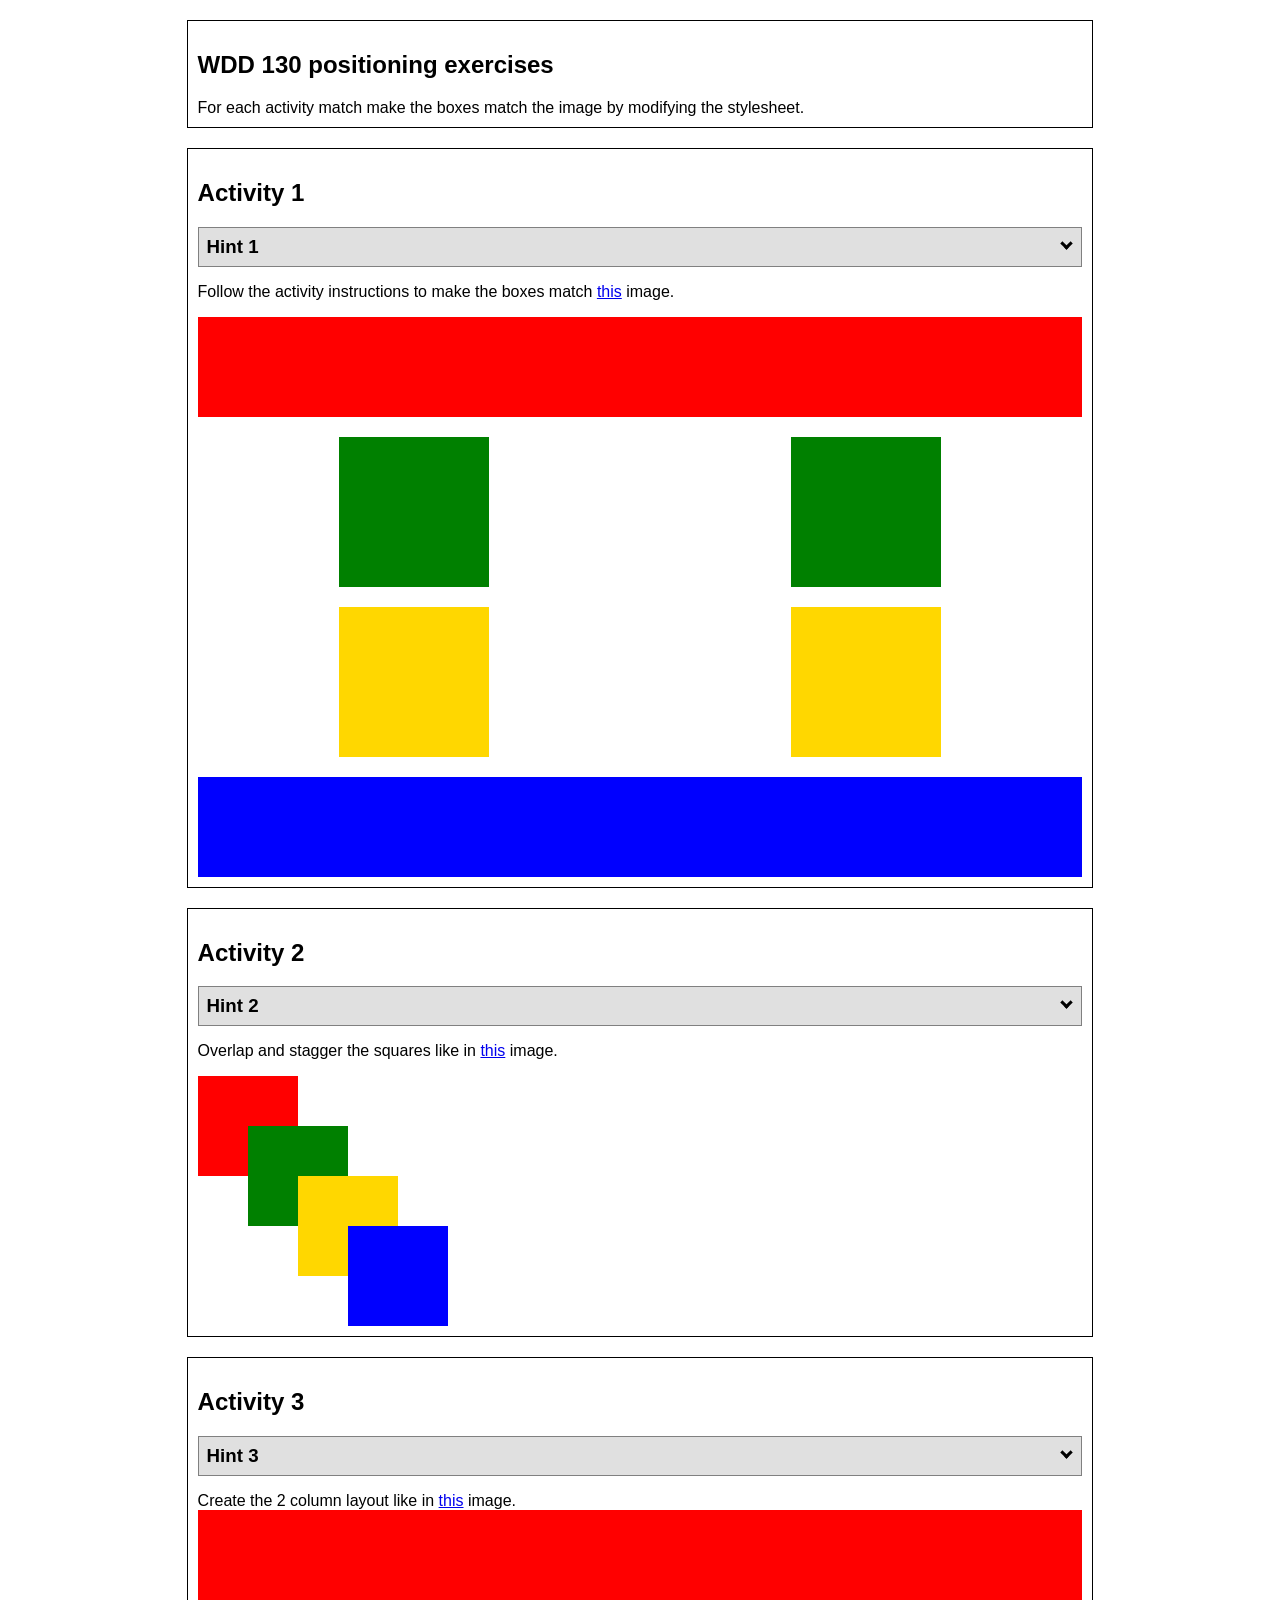
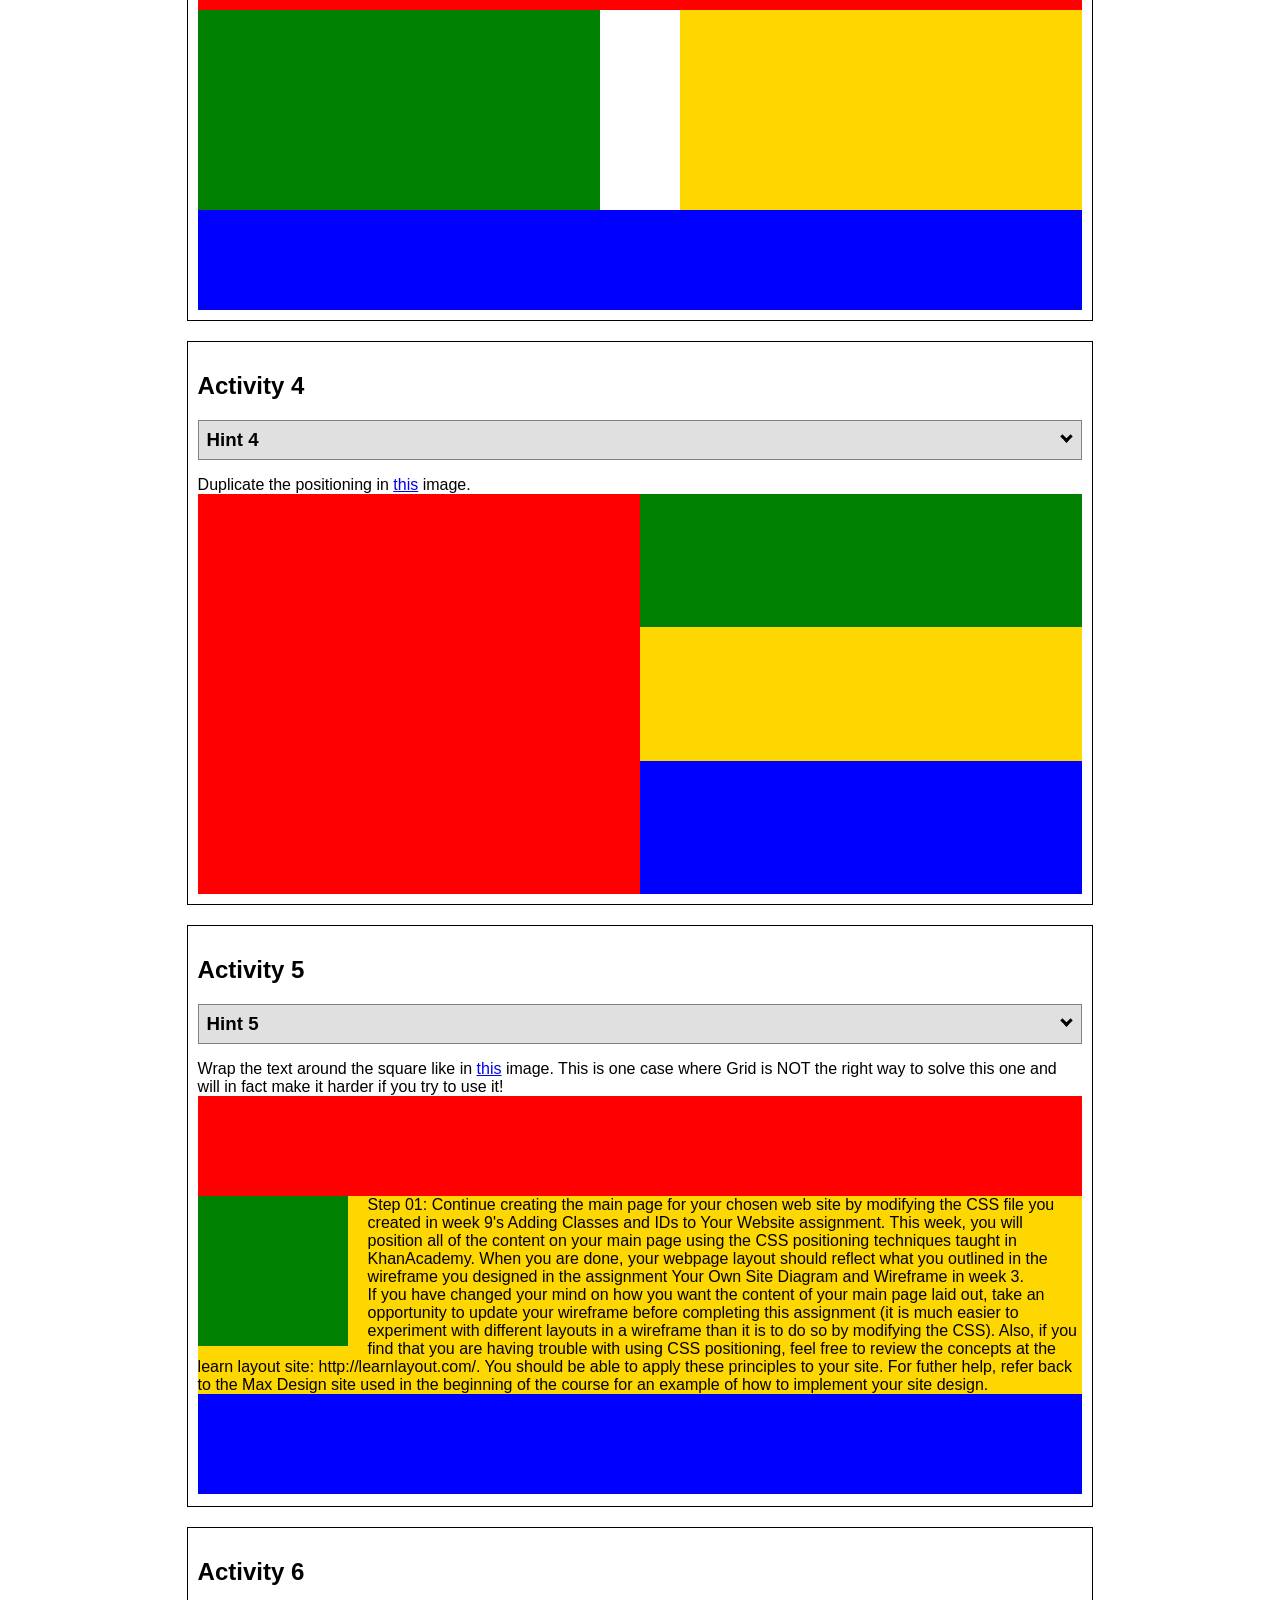
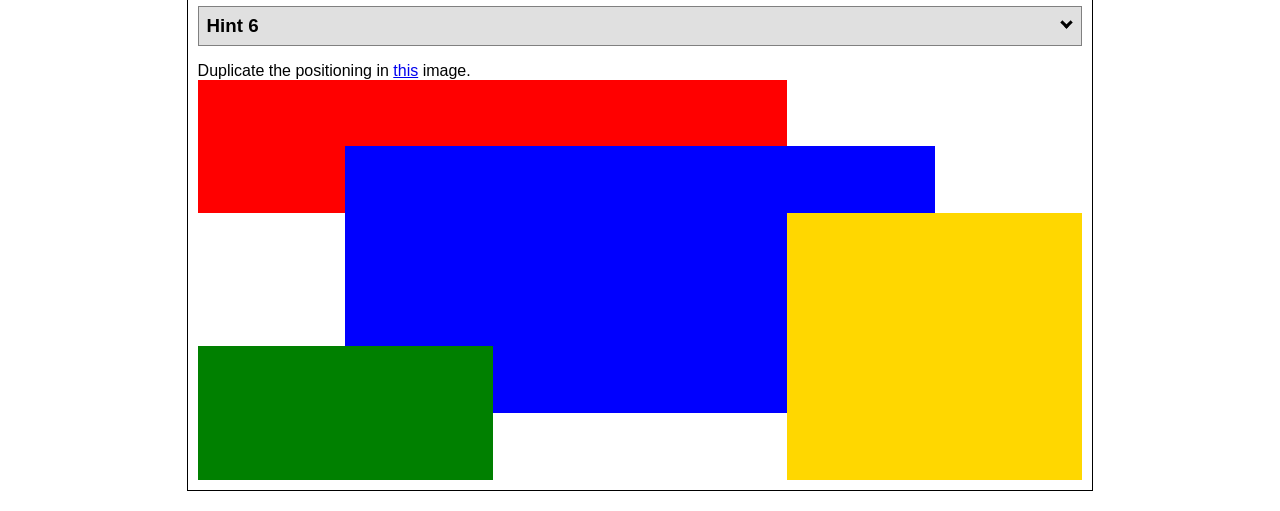
<file: ice/positioning/positioning.html>
<!DOCTYPE html>
<html lang="en">
  <head>
    <!-- HTML - Name: positioning.html -->
    <title>Positioning Activity</title>
    <link rel="stylesheet" type="text/css" href="positionstyles.css" />
  </head>
  <body>
    <div class="activity">
      <h2>WDD 130 positioning exercises</h2>
      For each activity match make the boxes match the image by modifying the stylesheet.</div>
    <div class="activity">
      <h2>Activity 1</h2>
      <section class="hint"><input type="checkbox" ><i></i> <h3>Hint 1</h3><div><p>Use the activity instructions for the firt activity</a></p></div></section>
      <p>Follow the activity instructions to make the boxes match  <a href="images/example1.png" target="_blank">this</a> image.</p>
      <div class="content1" >
        <div class="red1" ></div>
        <div class="green1" ></div>
        <div class="green1" ></div>
        <div class="yellow1"></div>
        <div class="yellow1"></div>
        <div class="blue1"></div>
      </div>
    </div>
    <div class="activity">
      <h2>Activity 2</h2>
      <section class="hint"><input type="checkbox" > <h3>Hint 2</h3><i></i><div>
      <ul>
      <li>grid-template-columns: 50px 50px 50px 50px 50px </li></ul></div></section>
      <p>Overlap and stagger the squares like in <a href="images/example2.png" target="_blank">this</a> image.</p>
      <div class="content2" >
        <div class="red2" ></div>
        <div class="green2" ></div>
        <div class="yellow2"></div>
        <div class="blue2"></div>
      </div>
    </div>
    <div class="activity">
      <h2>Activity 3</h2>
      <section class="hint"><input type="checkbox" > <h3>Hint 3</h3><i></i><div><p>This one is going to be best solved with CSS Grid. Remember to make the boxes the right width first...then start moving them around. </p><h4>Properties used:</h4><ul><li>display:grid;</li><li>grid-template-columns:</li><li>grid-column-gap:</li>
        <li>grid-column:</li>  </ul></div></section>
      Create the 2 column layout like in <a href="images/example3.png" target="_blank">this</a>  image.
      <div class="content3" >
        <div class="red3" ></div>
        <div class="green3" ></div>
        <div class="yellow3"></div>
        <div class="blue3"></div>
      </div>
    </div>
    <div class="activity">
      <h2>Activity 4</h2>
      <section class="hint"><input type="checkbox" > <h3>Hint 4</h3><i></i><div><p>For the others we have been primarily concerned with width. For this one you will need to adjust height as well. </p><h4>Properties used:</h4><ul><li>display:grid;</li><li>grid-template-columns:</li><li>grid-row:</li></ul></div></section>
      Duplicate the positioning in <a href="images/example4.png" target="_blank">this</a> image. 
      <div class="content4" >
        <div class="red4" ></div>
        <div class="green4" ></div>
        <div class="yellow4"></div>
        <div class="blue4"></div>
      </div>
    </div>

    <div class="activity">
      <h2>Activity 5</h2>
      <section class="hint"><input type="checkbox" > <h3>Hint 5</h3><i></i><div><p>Grid is <strong>not</strong> the right way to do this.  In fact there is only one way to really do that...and that is with float. Remember that we float the thing we want the text to wrap around.  Also remember to start by making all the shapes the right size and shape.</p><h4>Properties used:</h4><ul><li>float: left;</li></ul></div></section>
      Wrap the text around the square like in <a href="images/example5.png" target="_blank">this</a> image. This is one case where Grid is NOT the right way to solve this one and will in fact make it harder if you try to use it!
      <div class="content5" >
        <div class="red5" ></div>
        <div class="green5" ></div>
        <div class="yellow5">Step 01: Continue creating the main page for your chosen web site by modifying the CSS file you created in week 9's Adding Classes and IDs to Your Website assignment. This week, you will position all of the content on your main page using the CSS positioning techniques taught in KhanAcademy. When you are done, your webpage layout should reflect what you outlined in the wireframe you designed in the assignment Your Own Site Diagram and Wireframe in week 3. <br />
          If you have changed your mind on how you want the content of your main page laid out, take an opportunity to update your wireframe before completing this assignment (it is much easier to experiment with different layouts in a wireframe than it is to do so by modifying the CSS). Also, if you find that you are having trouble with using CSS positioning, feel free to review the concepts at the learn layout site: http://learnlayout.com/. You should be able to apply these principles to your site. For futher help, refer back to the Max Design site used in the beginning of the course for an example of how to implement your site design.</div>
        <div class="blue5"></div>
      </div>
    </div>
    <div class="activity">
      <h2>Activity 6</h2>
      <section class="hint"><input type="checkbox" > <h3>Hint 6</h3><i></i><div><p>This one is all about visualizing the grid behind the layout. If you are having a hard time doing that first: all the sizes are even multiples of 100, and second here is another example with the lines drawn: <a href="images/example6-hint.png" target="_blank">example 6 with lines</a>. For this one you will find it easiest if you use px for the column width. You can also use <kbd>z-index</kbd> to control the element layering.    </p><h4>Properties used:</h4><ul><li>display:grid;</li><li>grid-template-columns:</li><li>grid-column:</li><li>grid-row:</li><li><a href="https://www.w3schools.com/cssref/pr_pos_z-index.asp" target="_blank">z-index:</a></li></ul></div></section>
      Duplicate the positioning in <a href="images/example6.png" target="_blank">this</a> image.
      <div class="content6" >
        <div class="red6" ></div>
        <div class="green6" ></div>
        <div class="yellow6"></div>
        <div class="blue6"></div>
      </div>
    </div>
  </body>
</html>
</file>
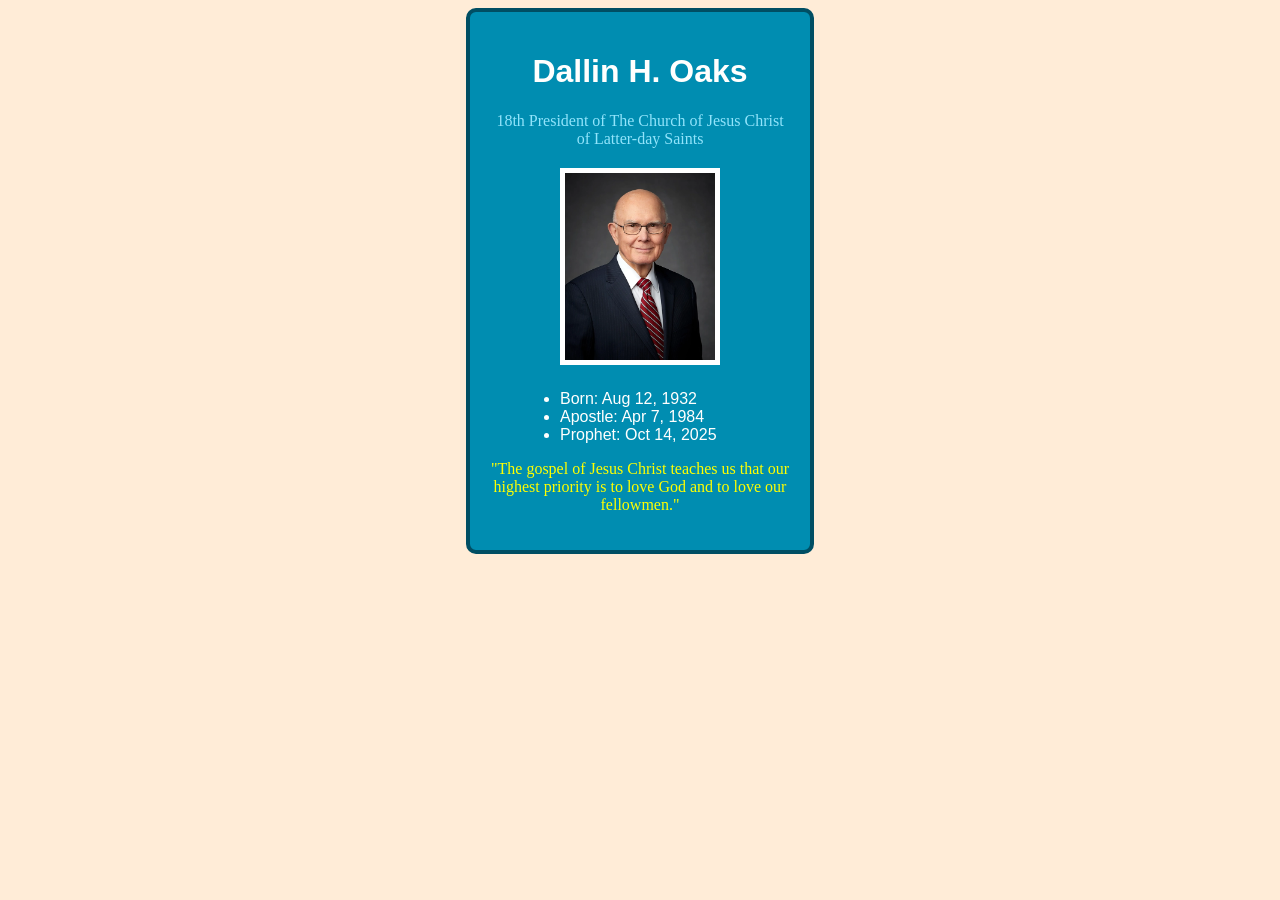
<file: ice/prophets_cards/oaks.html>
<!DOCTYPE html>
<html lang="en">
<head>
    <meta charset="UTF-8">
    <meta name="viewport" content="width=device-width, initial-scale=1.0">
    <title>President Oaks</title>
    <link rel="stylesheet" href="oaks.css">
</head>
<body>
    <div>
        <main> 
            <h1>Dallin H. Oaks</h1>
            <a class="link" href="https://www.churchofjesuschrist.org" target="_blank">18th President of The Church of Jesus Christ of Latter-day Saints</a> 
            <img src="dallin_oaks.webp" alt="President Oaks">  
            <ul id="list">
                <li>Born: Aug 12, 1932</li>
                <li>Apostle: Apr 7, 1984</li>
                <li>Prophet: Oct 14, 2025</li>
            </ul>
            <p class="quote"> "The gospel of Jesus Christ teaches us that our highest priority is to love God and to love our fellowmen." </p>
        </main>
    </div>
</body>
</html>
</file>
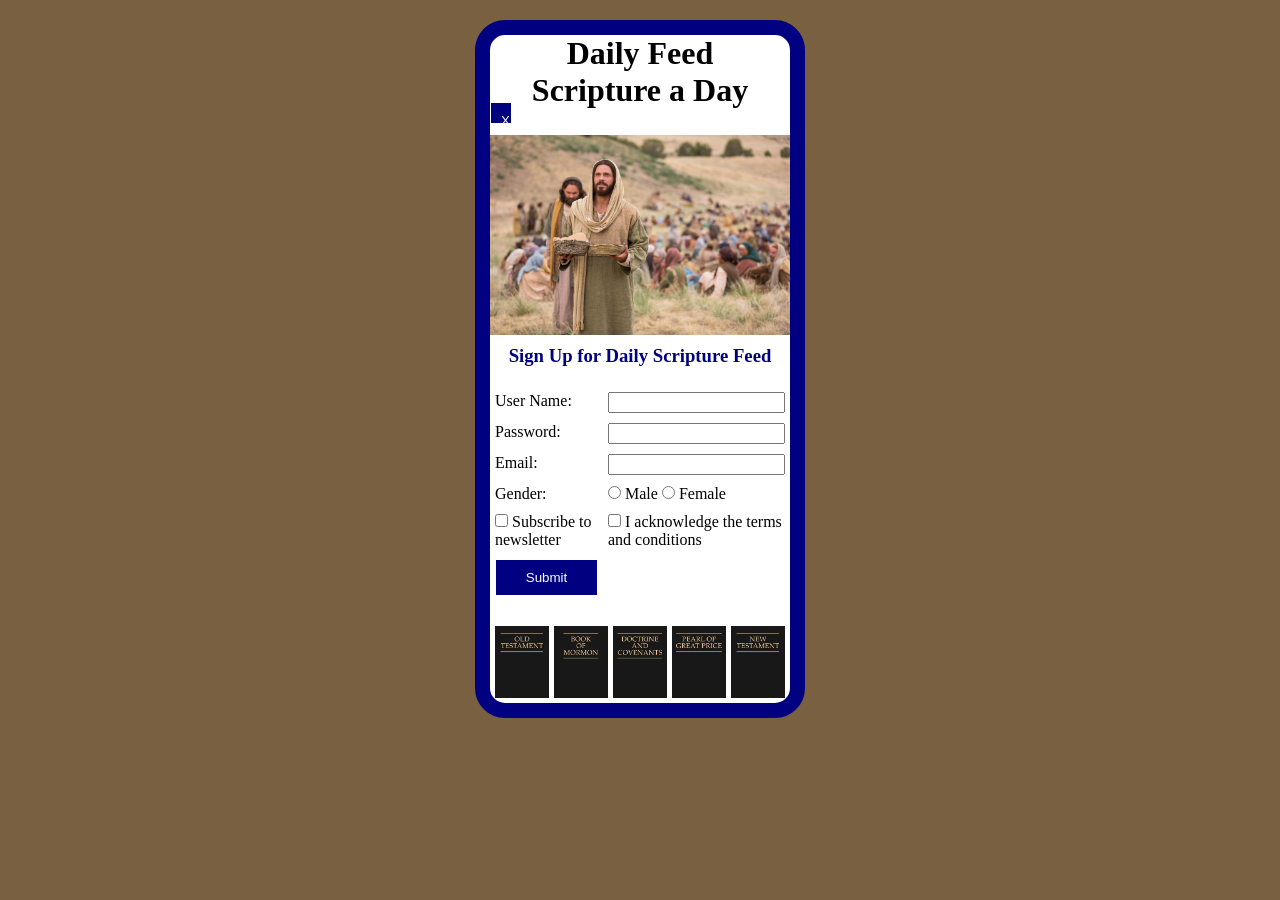
<file: ice/signup/signup.html>
<!DOCTYPE html>
<html lang="en">

<head>
    <meta charset="UTF-8">
    <meta name="viewport" content="width=device-width, initial-scale=1.0">
    <title>Daily Feed Sign Up</title>
    <link rel="stylesheet" href="styles.css">
</head>

<body>
    <div id="formContainer">
        <div id="formHeader">
            <button type="button" id="closeBtn">X</button>
            <h1>Daily Feed 
                <br>
                Scripture a Day
            </h1>
            <img id="formImage" src="images/jesus_feeds_5000.jpeg" alt="Image of Christ Feeding the 5000">
        </div>
        <h3>Sign Up for Daily Scripture Feed</h3>
        <form id="myForm">
            <label for="username">User Name:</label>
            <input type="text" id="username" name="username" required>

            <label for="password">Password:</label>
            <input type="password" id="password" name="password" required>

            <label for="email">Email:</label>
            <input type="email" id="email" name="email" required>

            <label>Gender:</label>
            <div>
                <input type="radio" id="male" name="gender" value="male" required>
                <label for="male">Male</label>
                <input type="radio" id="female" name="gender" value="female" required>
                <label for="female">Female</label>
            </div>

            <section>
                <input type="checkbox" id="newsletter" name="newsletter">
                <label for="newsletter">Subscribe to newsletter</label>
            </section>

            <section>
                <input type="checkbox" id="conditions" name="conditions" required>
                <label for="conditions">I acknowledge the terms and conditions</label>
            </section>

            <section id="submitButton">
                <button type="submit">Submit</button>
            </section>
            <section class="scriptureImages">
                <img id="oldtestament" class="scriptures"src="images/old_testament.webp" alt="Image of the Old Testament">
                <img id="bookofmormon" class="scriptures" src="images/book_of_mormon.webp" alt="Image of the Book of Mormon">
                <img id="doctrine_and_covenants" class="scriptures" src="images/doctrine_and_covenants.webp" alt="Image of the Doctrine and Covenants">
                <img id="pearl_of_great_price" class="scriptures" src="images/pearl_of_great_price.webp" alt="Image of the Pearl of Great Price">
                <img id="newtestament" class="scriptures"src="images/new_testament.webp" alt="Image of the New Testament">
            </section>
                
        </form>
    </div>

    <div id="output"></div>

    <script>
        // Here is some Javascript to start looking forward to wdd131
        document.getElementById("closeBtn").addEventListener("click", function () {
            document.getElementById("formContainer").style.display = "none";
         });
        const form = document.getElementById('myForm');
        const output = document.getElementById('output');

        form.addEventListener('submit', function (event) {
            event.preventDefault(); // Stop form from actually submitting

            const formData = new FormData(form);
            const entries = [];

            for (const [key, value] of formData.entries()) {
                if (key == "password") {
                    entries.push(`<strong>${key}</strong>: ${value} (you should probably encrypt the password)`);
                } else {
                    entries.push(`<strong>${key}</strong>: ${value}`);
                }
            }

            output.innerHTML = `
            <br>  
            <h3>Here is the data that would be sent to the server:</h3>
            <ul>
                ${entries.map(item => `<li>${item}</li>`).join('')}
            </ul>
            `;
                });
    </script>

</body>

</html>
</file>
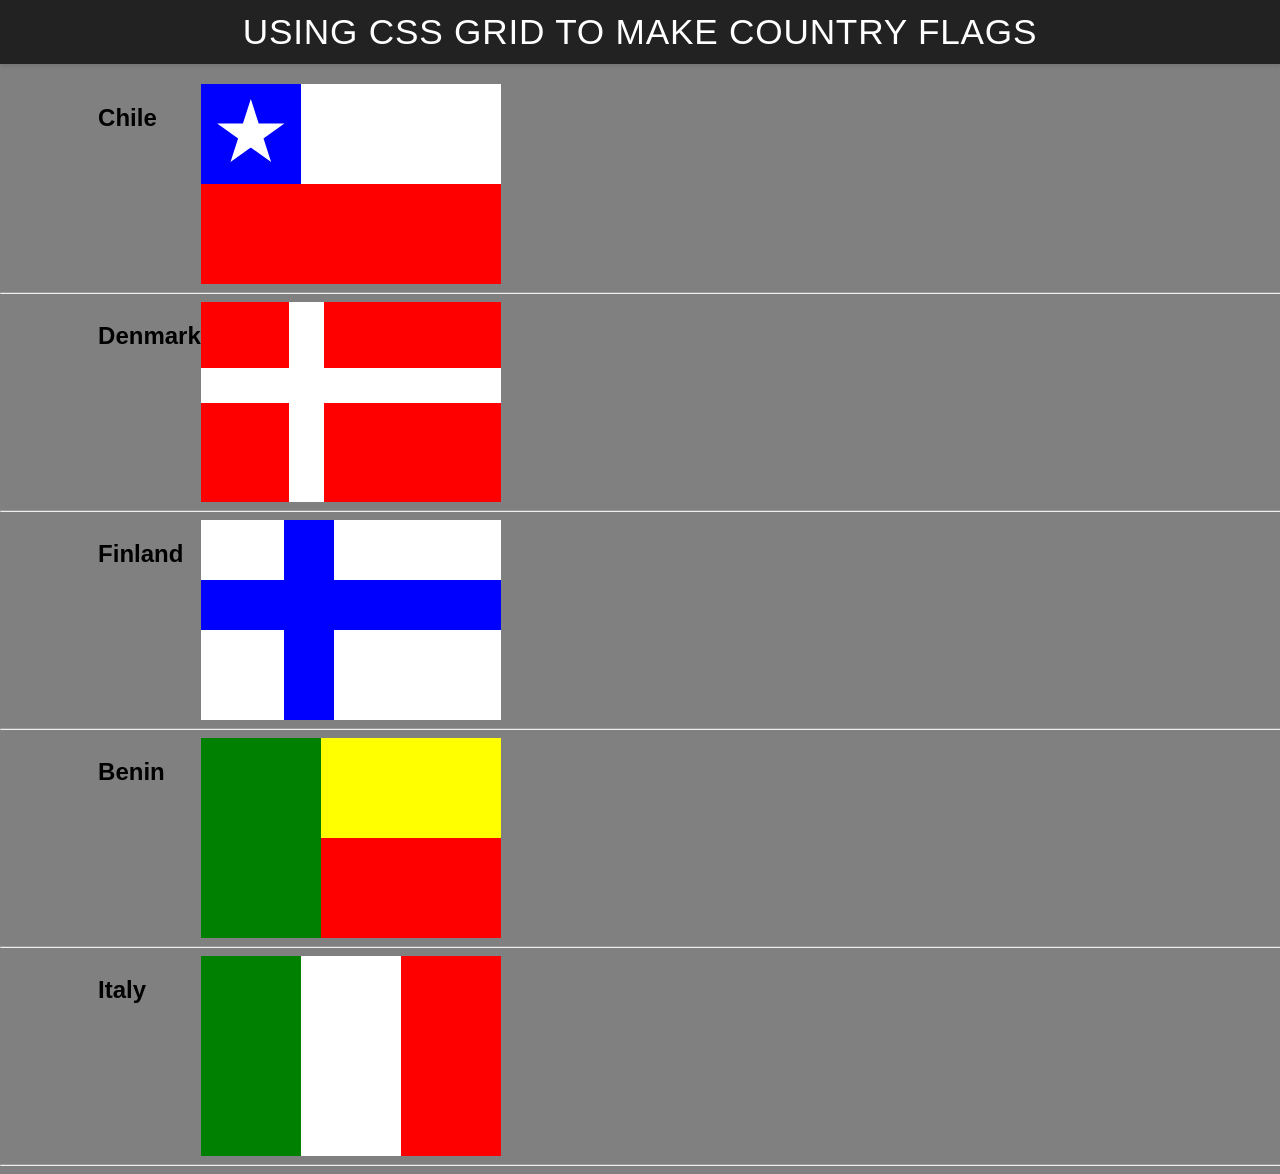
<file: ice/grid_flags/grid_flags/flags.html>
<!DOCTYPE html>
<html lang="en">

<head>
    <meta charset="UTF-8">
    <meta name="viewport" content="width=device-width, initial-scale=1.0">
    <title>Flag</title>
    <link href="style.css" rel="stylesheet" link:>
</head>

<body>
    <header>
        <h1>Using CSS Grid to make Country Flags</h1>
    </header>
    <main>
        <h2>Chile</h2>
        <div id="chile">
            <div id="blue">
                <div class="star"></div>
            </div>
            <div id="white"></div>
            <div id="red"></div>
        </div>
        <hr>

        <h2>Denmark</h2>
        <div id="denmark">
            <div id="dred1"></div>
            <div id="dred2"></div>
            <div id="dred3"></div>
            <div id="dred4"></div>
        </div>
        <hr>

        <h2>Finland</h2>
        <div id="finland">
            <div id="fwhite1"></div>
            <div id="fwhite2"></div>
            <div id="fwhite3"></div>
            <div id="fwhite4"></div>
        </div>
        <hr>

        <h2>Benin</h2>
        <div id="benin">
            <div id="bgreen"></div>
            <div id="byellow"></div>
            <div id="bred"></div>
        </div>
        <hr>

        <h2>Italy</h2>
        <div id="italy">
            <div id="igreen"></div>
            <div id="ired"></div>
            <div id="iwhite"></div>
        </div>
        <hr>
    </main>
</body>

</html>
</file>
<file: styles/styles.css>
body {
  margin: 0%;
}
header {
  background-color: #e4dfda;
  margin: 0px;
  padding: 30px;
  text-align: center;
}
main {
  font-family: Georgia, 'Times New Roman', Times, serif;
}
footer {
  background-color: #e4dfda;
  margin: 0px;
  padding: 10px;
  text-align: center;
}
h1 {
  color:#be5937; 
  text-align: center;
  font-family: "Anton", sans-serif;
  font-size: 3em;
  margin: 20px;
}
table, th, td {
  border:2px solid black; 
  padding: 2px;
  align-items: center;
  align-content: center;
}
.anton-regular {
  font-family: "Anton", sans-serif;
  font-weight: 400;
  font-style: normal;
}
nav a {
  border: 2px solid #4a7b9d; 
  background-color: #4a7b9d;
  padding: 10px;
  border-radius: .5em;
  color: white;
  margin: 5px;
  text-decoration: none;
}
#home_link, #wwr_link, #about_me_link, #ice_link {
  text-decoration: none;
}
#link_buttons{
  align-content: center;
}
#paragraph_box {
  background-color:#4a7b9d;
}
#table_box {
  background-color: #486b38;
  text-align: center;
}
#list_box {
  background-color: #535353
}
.text_box {
  /* border: 2px solid black; */
  /* border-width: 2px;  */
  height: 300px;
  padding: 15px;
  border-radius: 3em;
  /* width: 100px; */
}
#text_box_grid {
  align-content: center;
  display: grid;
  grid-template-columns:1fr 1fr 1fr;
  gap: 10px; 
}
#image_grid {
  display: grid;
  grid-template-columns: 1fr 1fr 1fr 1fr;
  grid-template-rows: 400px;
  justify-content: center;
}
/* .tree_container, .logo_container {
  background-color:black;
  margin: 5px;
  padding: 20px;
  border-radius: 30px;
} */
.img {
  border-radius: 30px;
  align-items: center;
  border: 40px solid #e4dfda;
  box-sizing: border-box;
  width: auto;
  height: 100%;
}
.logo_container {
  grid-column: 2/3;
}
.tree_container {
  grid-column: 3/4;
}

h3 {
  color:#be5937;
  text-align: center;
}
div {
  margin: 20px;
}
form {
  padding: 20px;
}
article {
  width: 80%;
  align-content: center;
  align-self: center;
  text-align: center;
}
.ice_links {
  text-decoration: none;
  font-weight: bold;
  border: 2px solid #4a7b9d;
  background-color: #4a7b9d;
  padding: 10px;
  border-radius: .5em;
  color: white;
  margin: 5px;
  align-items: center;
}
.ice_links:hover {
  background-color: #3a5a7b;
}
</file>
<file: wwr/styles/style.css>
@import url('https://fonts.googleapis.com/css2?family=Bangers&family=Lato:ital,wght@0,100;0,300;0,400;0,700;0,900;1,100;1,300;1,400;1,700;1,900&display=swap');
#content {
    max-width: 1600px;
    margin: 0 auto;
}
nav a {
    text-align: center;
    color:aliceblue; 
    text-decoration:none;
    padding: 35px; 
}
nav a:hover {
    color: whitesmoke;
    background-color: #ed2224;
}
#hero-msg h1, #hero-msg h4 {
    text-align: center;
}
.button-box {
    text-align: center;
}
main section {
    text-align: center;
} 
#background {
    height: 725px;
    background-color:#ef4b23;
}
body { 
    color: #0B163D;    
    background-color: white; 
    font-size: 22px;
    font-family: 'Lato', sans-serif;
    margin: 0;
    padding: 0;
}
header {
    color: white;
    background-color: #ef4b23;
    display:grid;
    grid-template-columns: 150px auto;
}
nav {
    display: flex;
    justify-content: space-around;
}
#logo_link {
    padding-top: 5px;
    justify-self: center;
    align-self: center;
}
#hero {
    display:grid;
    grid-template-columns: 1fr 3fr 1fr;
    margin-top: -100px;
}
#hero-box{
    grid-column: 1/4;
    grid-row: 1/3;
    z-index: -1;
}
#hero-msg {
    grid-column: 2/3;
    grid-row:1/2; 
    margin-top: 100px;
}
#hero-img {
    width: 100%;
}
.home-grid {
    display:grid;
    grid-template-columns: repeat(10 1fr);
}
.card-img, .mountains {
    width: 100%;
}
.rivers-card{
    grid-column:2/4;
    grid-row: 2/3;
}
.camping-card {
    grid-column: 5/7;
    grid-row: 2/3;
}
.rapids-card {
    grid-column: 8/10;
    grid-row: 2/3;
}
#background {
    grid-column: 1/11;
    grid-row: 4/9;
}
.mountains {
    width: 100%;
    grid-column: 2/7;
    grid-row: 5/8;
    box-shadow: 5px 5px 10px #0B163D;
}
.msg {
    grid-column: 6/10;
    grid-row: 6/7;
}
.book, .join { 
    color: white;
    background-color:#0B163D;
    text-decoration:none; 
    font-size: 18px;
    padding: 15px 30px;
    margin-top: 50px;
    border-radius: 5px;
}
.book:hover, .join:hover {
    color:#0B163D;
    background-color:#2294c5;
}
.msg { 
    color:#2294c5; 
    background-color: lightgray;
    padding: 35px; 
    grid-column: 6/10;
    grid-row: 6/7;
    box-shadow: 5px 5px 10px #0B163D
}
.msg h2 {
    color:#0B163D; 
    font-family: 'Bangers', 'Lato', sans-serif;
    line-height: 1.5em;
    margin: 0;
}
.msg p {
    color:#0B163D;
    font-size: 0.8em;
    padding-bottom: 15px; 
}
footer {
    color: white;
    background-color: #ef4b23;
    padding: 25px 50px; 
    margin-top: 200px;
    display: flex;
    justify-content: space-around;
    align-items: center;
}
footer a {
    color: white;
    text-decoration: none; 
}
footer a:hover {
    color: white;
    background-color: #ed2224;
    text-decoration: underline;
}
footer p {
    font-size: 1.2em;
}
footer p a hover {
    text-decoration: underline;
}
footer .social img {
    padding-top: 15px;
    margin-top: 200px;
}
.home-title {
    text-align: center;
    color: #ef4b23;
    font-family:'Bangers', 'Lato', sans-serif;
    font-size: 3em; 
    margin-top: 10px; 
}
h4 {
    color: #0B163D;
    text-align: center;
}
h2 {
    color: white;
    text-align: center;
}
.logo {
    width: 80px;
    height: auto; 
}
.icon {
    width: 80px;
    height: auto;
    padding-top: 10px;
}
#hero-img {
    width: 100%;
    height: auto;
}
#logo_link {
    text-decoration: none;
    padding-top: 5px;
}
.rivers-card, camping.card, rapids-card {
    margin: 200px 0; 
}
.card-img {
    border: 10px solid #ed2224; 
    transition: transform .5s;
    box-shadow: 5px 5px 10px #ed2224;
}
.card-img:hover {
    opacity: .6;
    transform: scale (1.1);
}
main section img {
    box-sizing: border-box;
}
/* if you add any more css, add it before this media query; it has to be at the bottom of the page after everything else */
@media screen and (max-width: 900px) {
    #hero, .home-grid {
        display: block;
        height: auto;
    }
    nav, footer {
        flex-direction: column;
    }
    nav a {
        display: block;
        padding: 15px;
    }
    #hero {
        margin-top: 0;
    }
    #hero-msg {
        margin-top: 0;
    }
    #hero-msg h4 {
        display: none;
    }
    #hero-msg h1 {
        color: #6f7364;
    }
    .home-title {
        font-size: 25px;
    }
    .rivers-card, .camping-card, .rapids-card { 
        margin: 50px auto;
        width: 60%;
    }
    #background {
        display: none;
    }
    .mountains, .msg {
        width: 80%;
        display: block;
        margin: 0 auto;
    }
    footer {
        margin-top: 25px;
    }
}
</file>
<file: ice/halloween/styles/styles.css>
img{ 
    border-radius: 10px;
    width: 70%;
}
div.image-container {
    text-align: center; 
    /* justify-content: center;*/
    margin-top: 20px;
    border: 80px; 
    border-color: green;
}
h1 {
    text-align: center;
    font-size: 5em;
    color: orange;
    text-shadow: 2px 2px black;
}
h2 {
    color: orange;
    text-shadow: 1px 1px rgb(221, 14, 14);
    font-size: 2em;
    text-align: center;
    background-color: rgb(0, 0, 0);
    padding: 10px;
    width:70%;
    margin: 10px auto;
    box-sizing: border-box;
    border-radius: 10px;

}
p.pumpkin-text, p.skeleton-text, p.bat-text {
    font-size: 1.2em;
    line-height: 1.5;
    text-align: left;
    margin: 20px auto;
    text-indent: 20px;
    width: 70%;
    background-color: orange;
    padding: 20px;
    border-radius: 10px;
    box-sizing: border-box;
}
ul{
    background-color: orange;
    padding: 10px;
    box-sizing: border-box;
    width: 80%;
    margin: 0 auto;
    text-align: center;
}
header{
    color:purple;
    background-color: black;
}
nav a:hover{ 
    color: purple; 
    text-decoration: none;
    background-color: black;
}
nav a{
    text-decoration: none;
    padding: 10px; 
    background-color: orange;
    margin: 40px;
    border-color: orange;
    border: radius 2px;
}
nav{
    display:flex; 
    justify-content: center;
    background-color: black;
}
.image-container img {
    animation: spooky-float 4s ease-in-out infinite;
}

.image-container img:hover {
    filter: brightness(1.12);
}
main {
    max-width: 800px;
    margin: 0 auto;
}
@keyframes spooky-float {
    0%, 100% {
        transform: translateY(0);
        filter: drop-shadow(0 0 5px rgba(255, 135, 20, 0.45));
    }
    50% {
        transform: translateY(-8px);
        filter: drop-shadow(0 0 18px rgba(255, 135, 20, 0.8));
    }
}

@media (prefers-reduced-motion: reduce) {
    .image-container img {
        animation: none;
    }
}
</file>
<file: styles/ice_styles.css>
body {
  margin: 0%;
}
header {
  background-color: #e4dfda;
  margin: 0px;
  padding: 30px;
  text-align: center;
}
main {
  font-family: Georgia, 'Times New Roman', Times, serif;
}
footer {
  background-color: #e4dfda;
  margin: 0px;
  padding: 10px;
  text-align: center;
}
h1 {
  color:#be5937; 
  text-align: center;
  font-family: "Anton", sans-serif;
  font-size: 3em;
  margin: 20px;
}
table, th, td {
  border:2px solid black; 
  padding: 2px;
  align-items: center;
  align-content: center;
}
.anton-regular {
  font-family: "Anton", sans-serif;
  font-weight: 400;
  font-style: normal;
}
nav a {
  border: 2px solid #4a7b9d; 
  background-color: #4a7b9d;
  padding: 10px;
  border-radius: .5em;
  color: white;
  margin: 5px;
  text-decoration: none;
}
#home_link, #wwr_link, #about_me_link, #ice_link {
  text-decoration: none;
}
#link_buttons{
  align-content: center;
}
#paragraph_box {
  background-color:#4a7b9d;
  text-align: center;
}
#blue_box {
  background-color:#4a7b9d;
  text-align: center;
}
#devo_box {
  background-color: #486b38;
  text-align: center;
}
#list_box {
  background-color: #535353;
  text-align: center;
}
.text_box {
  /* border: 2px solid black; */
  /* border-width: 2px;  */
  height: 300px;
  padding: 15px;
  border-radius: 3em;
  /* width: 100px; */
}
#text_box_grid {
  align-content: center;
  display: grid;
  grid-template-columns:1fr 1fr 1fr;
  gap: 10px; 
}
#image_grid {
  display: grid;
  grid-template-columns: 1fr 1fr 1fr 1fr;
  grid-template-rows: 400px;
  justify-content: center;
}
/* .tree_container, .logo_container {
  background-color:black;
  margin: 5px;
  padding: 20px;
  border-radius: 30px;
} */
.img {
  border-radius: 30px;
  align-items: center;
  border: 40px solid #e4dfda;
  box-sizing: border-box;
  width: auto;
  height: 100%;
}
.logo_container {
  grid-column: 2/3;
}
.tree_container {
  grid-column: 3/4;
}

h3 {
  color:#be5937;
  text-align: center;
}
div {
  margin: 20px;
}
form {
  padding: 20px;
}
article {
  width: 80%;
  align-content: center;
  align-self: center;
  text-align: center;
}
.ice_links {
  text-decoration: none;
  font-weight: bold;
  border: 2px solid #4a7b9d;
  background-color: #4a7b9d;
  padding: 10px;
  border-radius: .5em;
  color: white;
  margin: 5px;
  align-items: stretch;
  text-align: center;
}
.ice_links:hover {
  background-color: #3a5a7b;
}
.green_link {
  text-decoration: none;
  font-weight: bold;
  border: 2px solid #486b38;
  background-color: #486b38;
  padding: 10px;
  border-radius: .5em;
  color: white;
  margin: 5px;
  align-items: stretch;
  text-align: center;
}
.green_link:hover {
  background-color: #3a5a2b;
}
.gray_link {
  text-decoration: none;
  font-weight: bold;
  border: 2px solid #535353;
  background-color: #535353;
  padding: 10px;
  border-radius: .5em;
  color: white;
  margin: 5px;
  align-items: stretch;
  text-align: center;
}
.gray_link:hover {
  background-color: #434343;
}
</file>
<file: ice/favorite_devo/styles/styles.css>
body {
  margin: 0;
  height: 100%;
  font-family: Arial, sans-serif;
  background: linear-gradient(to bottom, #d3d3d3, #001f3f);
  background-repeat: no-repeat; /* Just in case */
  background-attachment: fixed;
}

.container {
  text-align: center;
}

.header {
  padding: 20px 0;
}

.header-image {
  background-image: url('../images/icenter.png'); /* Replace with your image */
  background-repeat: no-repeat;
  background-position: center;
  height: 150px;
  display: flex;
  flex-direction: column;
  justify-content: center;
  color: white;

}

.header-image h1 {
  margin: 0;
  line-height: 0.9;
    font-size: 3.5em;
  font-weight: bold;
  text-shadow: 2px 2px 4px rgba(0, 0, 0, 0.7);
  background: #00000055;
}

.content-box {
  background-color: white;
  margin: 30px auto;
  width: 90%;
  max-width: 900px;
  padding: 40px;
  box-shadow: 5px 5px 0px black;
  min-height: 400px;
}

table {
  width: 100%;
  height: 100%;
  border-collapse: collapse;
  margin-top: 30px;
  border: 1px solid #000;
}

th, td {
  border: 1px solid #000;
  padding-top: 10px;
  padding-bottom: 20px;
  padding-left: 30px;
  padding-right: 40px;
}
</file>
<file: ice/positioning/positionstyles.css>
/* CSS - Name: "positionstyles.css" */
/* Activity 1 styles */
.content1 {
  /* This is the parent of the activity 1 boxes. */
  display: grid;
  grid-template-columns:1fr 1fr;
  gap: 20px;
  justify-items: center;
}
.red1 { 
  width: 100%; 
  height: 100px; 
  background-color: red; 
  grid-column:1/3; 
} 
.green1 {
  width: 150px; 
  height: 150px; 
  background-color: green; 

} 
.yellow1 {
  width: 150px; 
  height: 150px; 
  background-color: gold; 
} 
.blue1 {
  width: 100%; 
  height: 100px; 
  background-color: blue; 
  grid-column:1/3; 
} 
/* Activity 2 styles */ 
.content2 {
  /* This is the parent of the activity 2 boxes. */
  display: grid;
  grid-template-columns: repeat(5, 50px);
}
.red2 {
  width: 100px; 
  height: 100px; 
  background-color: red; 
  grid-column: 1/3; 
  grid-row: 1/3;
} 
.green2 { 
  width: 100px; 
  height: 100px; 
  background-color: green; 
  grid-column: 2/4; 
  grid-row: 2/4;
} 
.yellow2 {
  width: 100px; 
  height: 100px; 
  background-color: gold; 
  grid-column: 3/5; 
  grid-row: 3/5;
} 
.blue2 {
  width: 100px; 
  height: 100px; 
  background-color: blue; 
  grid-column: 4/6; 
  grid-row: 4/6;
} 
/* Activity 3 styles */ 
.content3 {
  /* This is the parent of the activity 3 boxes. */
  display:grid;
  grid-template-columns: 1fr 1fr;
  grid-column-gap: 80px;
}
.red3 {
  width: 100%; 
  height: 100px; 
  background-color: red; 
  grid-column:1/3;
} 
.green3 {
  width: 100%; 
  height: 200px; 
  background-color: green;
} 
.yellow3 {
  width: 100%; 
  height: 200px; 
  background-color: gold; 
} 
.blue3 {
  width: 100%;
  height: 100px; 
  background-color: blue; 
  grid-column:1/3;
} 
/* Activity 4 styles */ 
.content4 {
  /* This is the parent of the activity 4 boxes. */
  height: 400px;
  display: grid;
  grid-template-columns: 1fr 1fr;
}
.red4 {
  width: 100%; 
  height: 100%; 
  background-color: red; 
  grid-column: 1/2;
  grid-row:1/4;
} 
.green4 {
  width: 100%; 
  height: 100%; 
  background-color: green; 
} 
.yellow4 {
  width: 100%; 
  height: 100%; 
  background-color: gold; 
} 
.blue4 {
  width: 100%; 
  height: 100%; 
  background-color: blue; 
} 
/* Activity 5 styles */ 
.content5 {
  /* This is the parent of the activity 5 boxes. */
  height: 400px;
}
.red5 { 
  width: 100%; 
  height: 100px; 
  background-color: red; 
} 
.green5 { 
  width: 150px; 
  height: 150px; 
  background-color: green; 
 float: left;
 margin-right: 20px;
} 
.yellow5 {
  width: 100%; 
  height: auto; 
  background-color: gold; 
} 
.blue5 {
  width: 100%; 
  height: 100px; 
  background-color: blue; 
} 
/* Activity 6 styles */ 
.content6 {
  /* This is the parent of the activity 6 boxes. */
  height: 400px;
  width: auto;
  display: grid;
  grid-template-columns: repeat(6, fr)
}
.red6 {
  width: 100%; 
  height: 100%; 
  background-color: red; 
  grid-column: 1/5;
  grid-row: 1/3;
  z-index: -2;
} 
.green6 {
  width: 100%; 
  height: 100%; 
  background-color: green; 
  grid-column:1/3;
  grid-row: 5/7;
} 
.yellow6 {
  width: 100%; 
  height: 100%; 
  background-color: gold; 
  grid-column: 5/7;
  grid-row: 3/7;
} 
.blue6 {
  width: 100%; 
  height: 100%; 
  background-color: blue; 
  z-index: -1;
  grid-column: 2/6;
  grid-row: 2/6;
} 


/* Do not make any changes below here */
.activity {
  width: 70%; 
  margin: 20px auto; 
  font-family: Arial, sans-serif; 
  border: 1px solid black; 
  padding: 10px; 
  clear:both; 
  overflow: auto;
} 

.hint {
  border: 1px solid grey;
  background: #e0e0e0;
  padding: .5em;
  position: relative;
  margin: 1em 0;
}
.hint h3 {
  margin: 0;
}
.hint:hover {
  background: #d0d0d0;
}
.hint > div {
  display: none;
}

.hint input[type=checkbox] {
  position: absolute;
  width: 100%;
  height: 100%;
  opacity: 0;
  z-index: 1;
  cursor: pointer;
}

.hint input[type=checkbox]:checked ~ div {
  display: block;
}

.hint i {
  position: absolute;
  transform: translate(-6px, 0);
  margin-top: 16px;
  right: 10px;
  top: -3px;
}
.hint i:before, .hint i:after {
  content: "";
  position: absolute;
  background-color: black;
  width: 3px;
  height: 9px;
}
.hint i:before {
  transform: translate(2px, 0) rotate(45deg);
}
.hint i:after {
  transform: translate(-2px, 0) rotate(-45deg);
}

.hint input[type=checkbox]:checked ~ i:before {
  transform: translate(-2px, 0) rotate(45deg);
}
.hint input[type=checkbox]:checked ~ i:after {
  transform: translate(2px, 0) rotate(-45deg);
}
.hint a {
  position: relative;
  z-index: 1;
}
</file>
<file: ice/prophets_cards/oaks.css>
h1{
    text-align: center;
    color: #FFFFFE; 
    font-family:'Helvetica', 'Times New Roman', serif;
}
.quote{
    text-align: center;
    color: yellow; 
    font-family:'brush script mt', 'nanum brush script', 'cursive';
} 
img{
    display: block;
    margin-left: auto;
    margin-right: auto;
    width: 50%; 
    height: auto; 
    border: white 5px solid; 
    margin-top: 20px;

}
body{
    background-color: #ffecd7;
}
main{
    width: 300px;
    background-color: #008db1;
    border-radius: 10px;
    padding: 20px;
    size: 20px;
    text-align: center;
    margin: 0 auto;
    border: 4px solid #004E63;
}
.link{
    text-decoration: none;
    color: #91E4FB;
    padding-bottom:40px;
}
a:hover{
    text-decoration: underline;
    color:black
}

#list{
    color: #FFFFFE; 
    font-family:'Helvetica', 'Times New Roman', serif;
    padding-top: 20px;
}
ul{
    margin: 5px auto;
    width: 200px;
    text-align: left;
}
</file>
<file: ice/signup/styles.css>
* {
    margin: 0;
}
body {
    background: rgb(120, 96, 64);
}
#formContainer {
    justify-content: center;
    align-items: center;
    border: navy solid 15px; 
    border-radius: 30px;
    container: center;
    width: 300px;
    align-self: center;
    background-color: white;
    margin: 20px auto;
    z-index: -1.5;
}
#formHeader {
    text-align: center;
    display: grid;
    grid-template-columns: 1fr;
    grid-template-rows: 1fr 1fr 1fr;
    width: 100%;
    height: 300px;
    gap: 0px;
}
#closeBtn {
    width: 2px;
    height: 2px;
    grid-column: 0/1;
    grid-row: 0/1;
    justify-self: start;
}
h1 {
    text-align: center;
    grid-column: 0/1;
    grid-row: 1/3;
    z-index: 2;
}
#formImage {
    grid-column: 0/2;
    grid-row: 0/3;
    z-index: 1;
    width: auto;
}
h3 {
    text-align: center;
    margin-bottom: 20px;
    margin-top: 10px;
    color: navy;
}
#myForm{
    display: grid;
    grid-template-columns: 1fr 1fr;
    gap: 10px;
    padding: 5px;
}
button {
    width: 100%;
    padding: 10px;
    background-color: navy;
    color: white;
    border: white solid 1px;
    cursor: pointer;
    text-align: center;
}
button:hover {
    background-color: darkblue;
}
#formImage {
    width: 100%;
    padding: 0px;
}
#conditions {
    grid-column: 0/3;
}
#submitButton {
    align-items: center;
    grid-column: 0/3;
}
.scriptureImages {
    margin-top: 20px;
    display: grid;
    grid-template-columns: 1fr 1fr 1fr 1fr 1fr;
    gap: 5px;
    grid-column:1/3;
}
#oldtestament {
    width: 100%;
    height: auto;
    grid-column: 1/2;
}
#bookofmormon {
    width: 100%;
    height: auto;
    grid-column: 2/3;
}
#doctrine_and_covenants {
    width: 100%;
    height: auto;
    grid-column: 3/4;
}
#pearl_of_great_price {
    width: 100%;
    height: auto;
    grid-column: 4/5;
}
#newtestament {
    width: 100%;
    height: auto;
    grid-column: 5/6;
}
</file>
<file: ice/grid_flags/grid_flags/style.css>
body {
    margin: 0;
    font-family: 'Helvetica Neue', sans-serif;
    background-color: gray;
}
header {
    background-color: #222;
    color: #fff;
    padding: 0.75rem 1.5rem;
    display: flex;
    align-items: center;
    justify-content: center;
    font-size: 1.1rem;
    letter-spacing: 0.05rem;
    text-transform: uppercase;
    box-shadow: 0 2px 4px rgba(0, 0, 0, 0.1);
}
header h1 {
    margin: 0;
    font-weight: 400;
}
main {
    display: grid;
    grid-template-columns: .1fr .1fr 1fr .1fr;
    margin-top: 20px;
}
hr {
    width: 100%;
    grid-column: 1 / 5;
}
h2 {
    grid-column: 2/3;
}
#blue {
    background: blue;
    grid-column: 1 / 2;
    display: grid;
    align-items: center;
    justify-items: center;
}
#white {
    background: white;
    grid-column: 2 / 4;
}
#red {
    background: red;
    grid-column: 1 / 4;
}
#chile {
    display: grid;
    grid-template-columns: 1fr 1fr 1fr;
    grid-template-rows: 1fr 1fr;
    height: 200px;
    width: 300px;
}
.star {
    width: 70px;
    aspect-ratio: 1;
    background: white;
    clip-path: polygon(50% 0, 79% 90%, 2% 35%, 98% 35%, 21% 90%);
}
#denmark {
    display: grid;
    grid-template-columns: 1fr 2fr;
    grid-template-rows: 1fr 1.5fr;
    gap: 35px;
    height: 200px;
    width: 300px;
    background-color: white;
}
#dred1, #dred2, #dred3, #dred4 {
    background-color: red;
}
#dred1 {
    grid-column: 1/2;
    grid-row: 1/2;
}
#dred2 {
    grid-column: 2/3;
    grid-row: 1/2;
}
#dred3 {
    grid-column: 1/2;
    grid-row: 2/3;
}
#dred4 {
    grid-column: 2/3;
    grid-row: 2/3;
}
#finland {
    display: grid;
    grid-template-columns: 1fr 2fr;
    grid-template-rows: 1fr 1.5fr;
    gap: 50px;
    height: 200px;
    width: 300px;
    background-color: blue;
}
#fwhite1, #fwhite2, #fwhite3, #fwhite4 {
    background-color: white;
}
#fwhite1 {
    grid-column: 1/2;
    grid-row: 1/2;
}
#fwhite2 {
    grid-column: 2/3;
    grid-row: 1/2;
}
#fwhite3 {
    grid-column: 1/2;
    grid-row: 2/3;
}
#fwhite4 {
    grid-column: 2/3;
    grid-row: 2/3;
}
#benin {
    display: grid;
    grid-template-columns: 1fr 1.5fr;
    grid-template-rows: 1fr 1fr;
    height: 200px;
    width: 300px;
}
#bgreen {
    background-color:green;
    grid-column: 1/2;
    grid-row: 1/3;
}
#byellow {
    background-color: yellow;
    grid-column: 2/3;
    grid-row: 1/2;
}
#bred {
    background-color: red;
    grid-column: 2/3;
    grid-row: 2/3;
}
#italy {
    display: grid;
    grid-template-columns: 1fr 1fr 1fr;
    grid-template-rows: 1fr;
    height: 200px;
    width: 300px;
    background-color: white;
}
#igreen {
    grid-column: 1/2;
    background-color: green;
    height: 100%;
}
#ired {
    grid-column: 3/4;
    background-color: red;
}
#iwhite {
    grid-column: 2/3;
    background-color: white;
}
</file>
